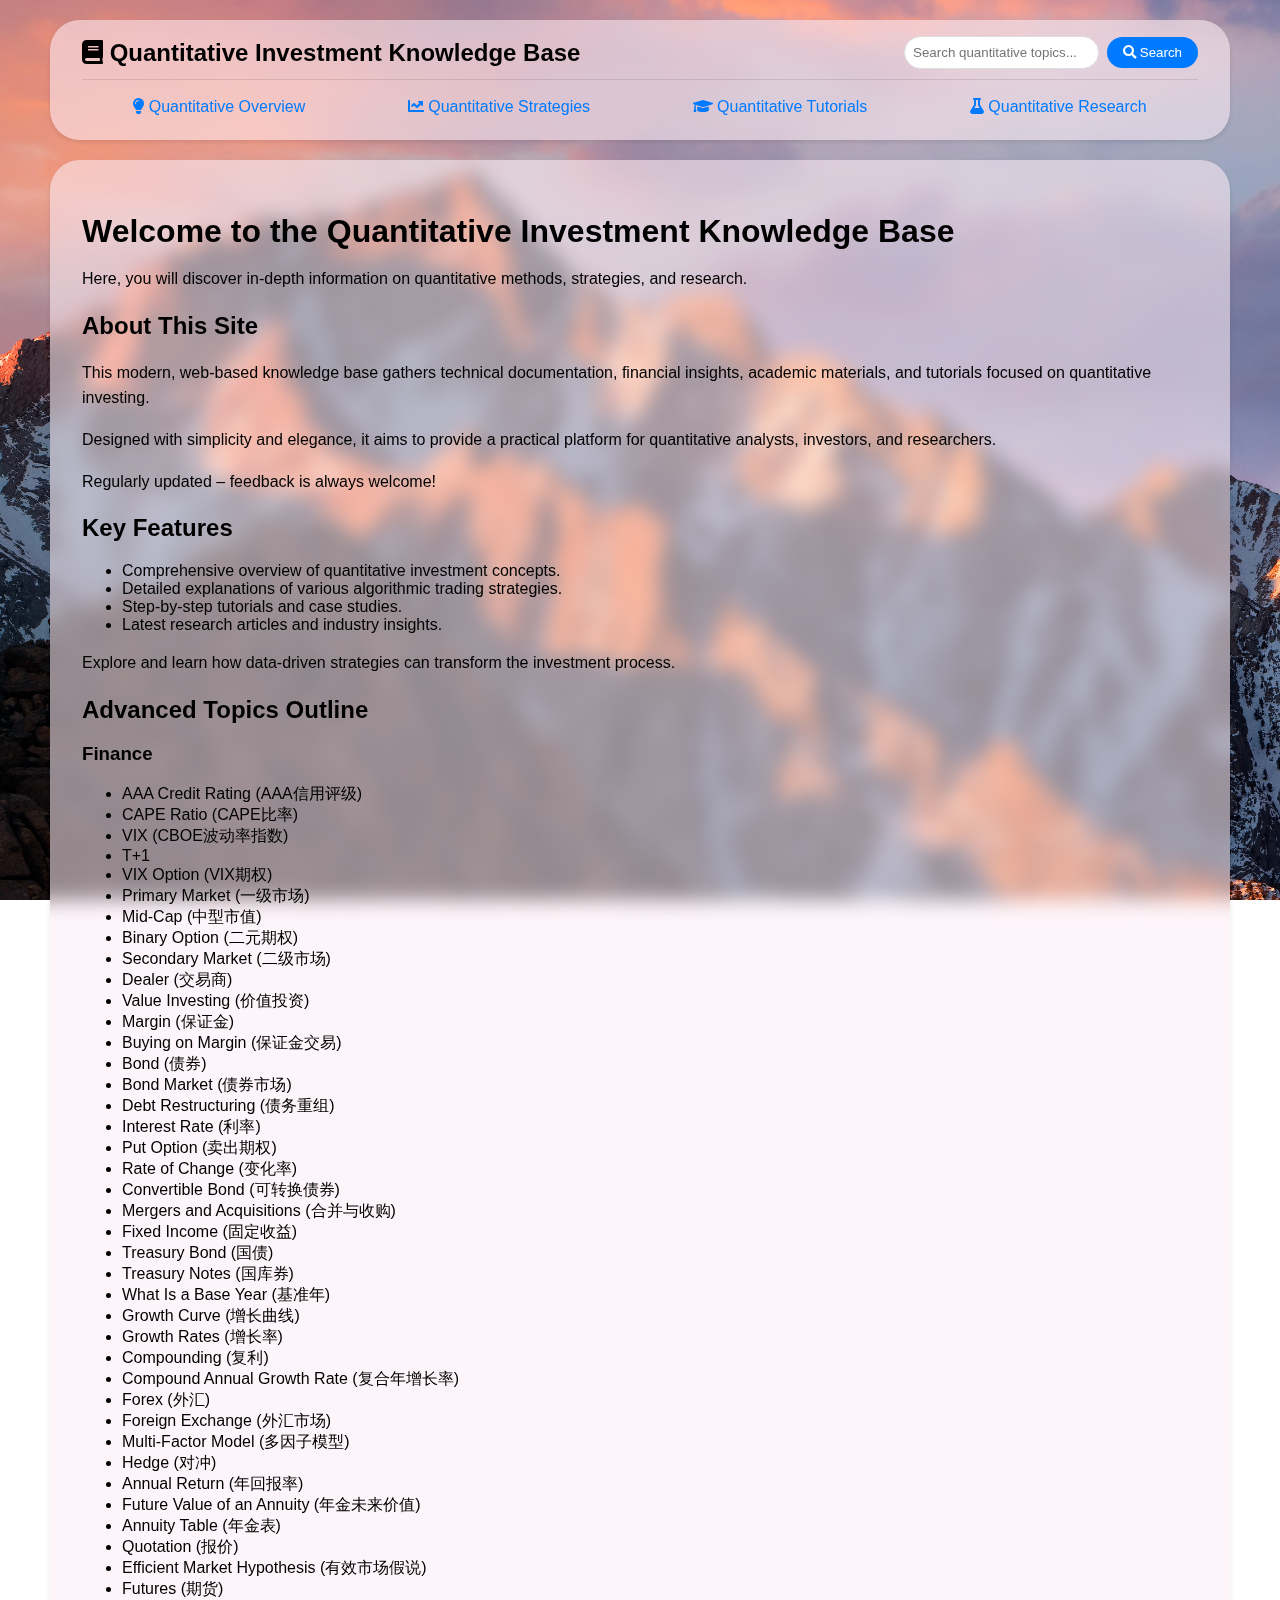
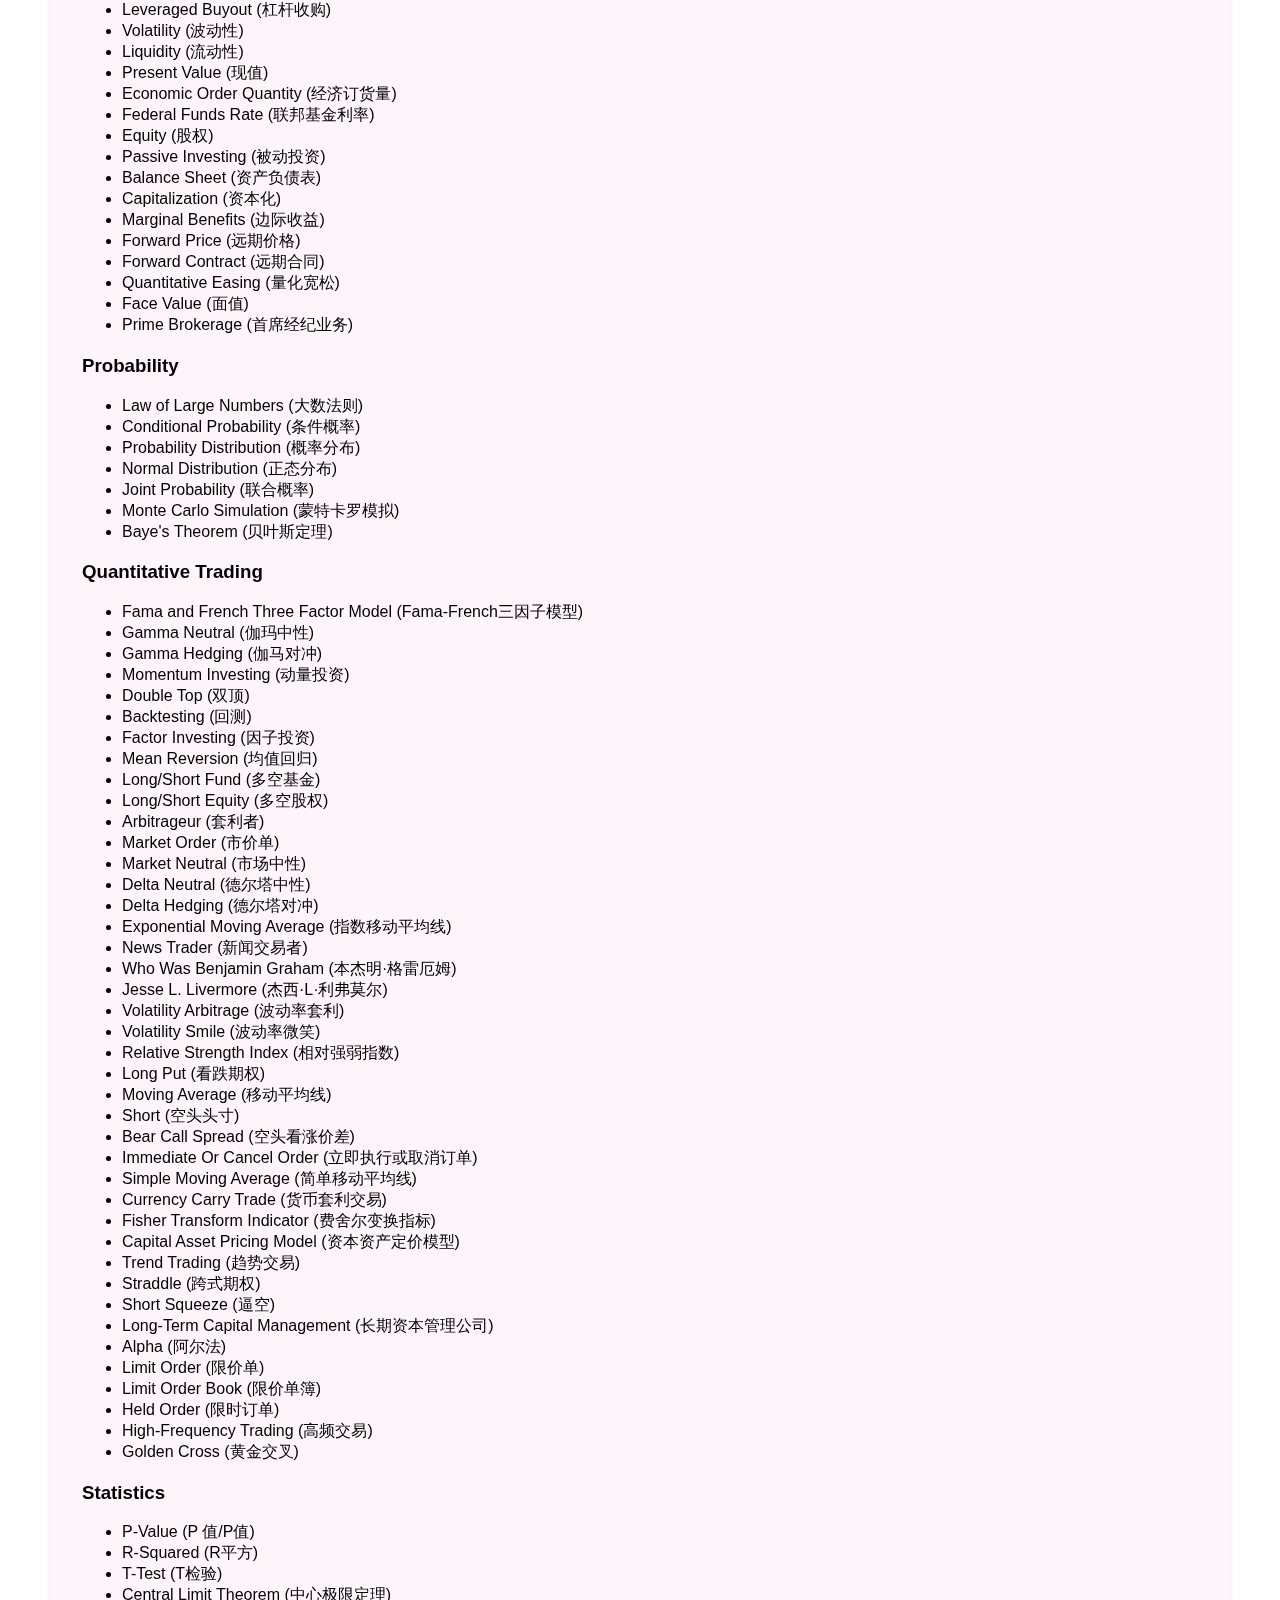
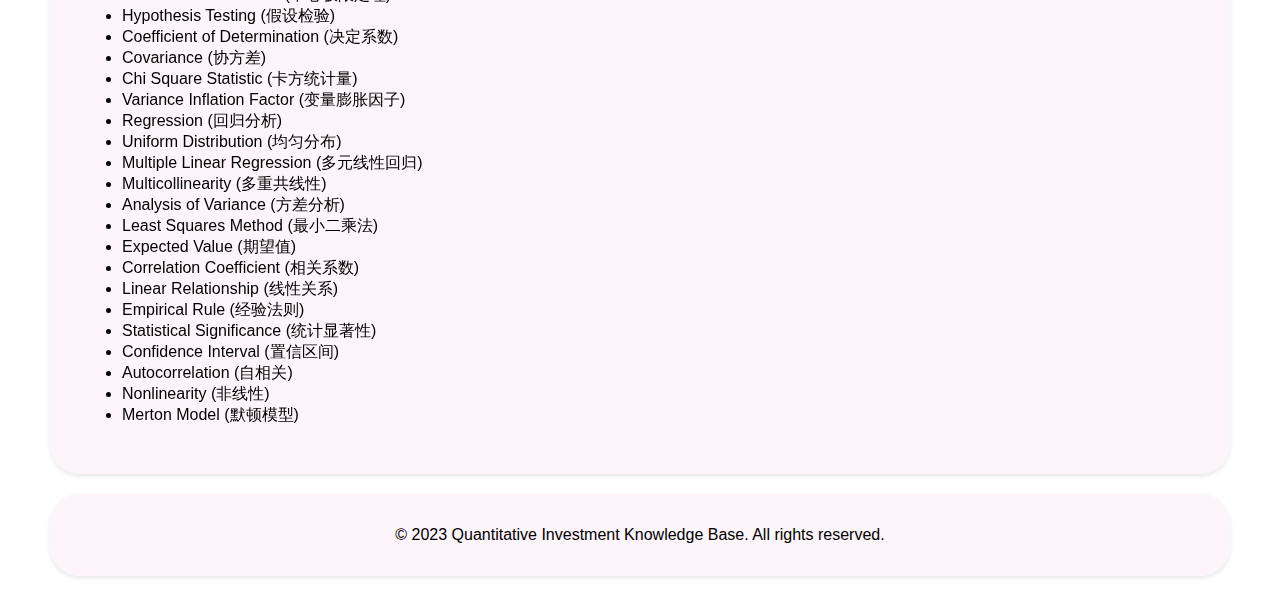
<file: index.html>
<!DOCTYPE html>
<html lang="en">

<head>
    <meta charset="UTF-8">
    <meta name="viewport" content="width=device-width, initial-scale=1.0">
    <title>Quantitative Investment Knowledge Base</title>
    <link rel="stylesheet" href="style.css">
    <link rel="stylesheet" href="https://cdnjs.cloudflare.com/ajax/libs/font-awesome/5.15.4/css/all.min.css">
</head>

<body>
    <nav class="navbar">
        <div class="nav-top">
            <div class="nav-title"><i class="fas fa-book"></i> Quantitative Investment Knowledge Base</div>
            <div class="search-box">
                <input type="text" placeholder="Search quantitative topics...">
                <button><i class="fas fa-search"></i> Search</button>
            </div>
        </div>
        <div class="nav-categories">
            <a href="quantitative.html"><i class="fas fa-lightbulb"></i> Quantitative Overview</a>
            <a href="finance.html"><i class="fas fa-chart-line"></i> Quantitative Strategies</a>
            <a href="courseware.html"><i class="fas fa-graduation-cap"></i> Quantitative Tutorials</a>
            <a href="academic.html"><i class="fas fa-flask"></i> Quantitative Research</a>
        </div>
    </nav>

    <div class="container">
        <main class="content">
            <article class="article">
                <h1>Welcome to the Quantitative Investment Knowledge Base</h1>
                <p>Here, you will discover in-depth information on quantitative methods, strategies, and research.</p>
                <section class="readme">
                    <h2>About This Site</h2>
                    <p>This modern, web-based knowledge base gathers technical documentation, financial insights,
                        academic materials, and tutorials focused on quantitative investing.</p>
                    <p>Designed with simplicity and elegance, it aims to provide a practical platform for quantitative
                        analysts, investors, and researchers.</p>
                    <p>Regularly updated – feedback is always welcome!</p>
                </section>
                <section class="more-info">
                    <h2>Key Features</h2>
                    <ul>
                        <li>Comprehensive overview of quantitative investment concepts.</li>
                        <li>Detailed explanations of various algorithmic trading strategies.</li>
                        <li>Step-by-step tutorials and case studies.</li>
                        <li>Latest research articles and industry insights.</li>
                    </ul>
                    <p>Explore and learn how data-driven strategies can transform the investment process.</p>
                </section>
                <!-- 新增大纲介绍 -->
                <section class="outline">
                    <h2>Advanced Topics Outline</h2>
                    <h3>Finance</h3>
                    <ul>
                        <li>AAA Credit Rating (AAA信用评级)</li>
                        <li>CAPE Ratio (CAPE比率)</li>
                        <li>VIX (CBOE波动率指数)</li>
                        <li>T+1</li>
                        <li>VIX Option (VIX期权)</li>
                        <li>Primary Market (一级市场)</li>
                        <li>Mid-Cap (中型市值)</li>
                        <li>Binary Option (二元期权)</li>
                        <li>Secondary Market (二级市场)</li>
                        <li>Dealer (交易商)</li>
                        <li>Value Investing (价值投资)</li>
                        <li>Margin (保证金)</li>
                        <li>Buying on Margin (保证金交易)</li>
                        <li>Bond (债券)</li>
                        <li>Bond Market (债券市场)</li>
                        <li>Debt Restructuring (债务重组)</li>
                        <li>Interest Rate (利率)</li>
                        <li>Put Option (卖出期权)</li>
                        <li>Rate of Change (变化率)</li>
                        <li>Convertible Bond (可转换债券)</li>
                        <li>Mergers and Acquisitions (合并与收购)</li>
                        <li>Fixed Income (固定收益)</li>
                        <li>Treasury Bond (国债)</li>
                        <li>Treasury Notes (国库券)</li>
                        <li>What Is a Base Year (基准年)</li>
                        <li>Growth Curve (增长曲线)</li>
                        <li>Growth Rates (增长率)</li>
                        <li>Compounding (复利)</li>
                        <li>Compound Annual Growth Rate (复合年增长率)</li>
                        <li>Forex (外汇)</li>
                        <li>Foreign Exchange (外汇市场)</li>
                        <li>Multi-Factor Model (多因子模型)</li>
                        <li>Hedge (对冲)</li>
                        <li>Annual Return (年回报率)</li>
                        <li>Future Value of an Annuity (年金未来价值)</li>
                        <li>Annuity Table (年金表)</li>
                        <li>Quotation (报价)</li>
                        <li>Efficient Market Hypothesis (有效市场假说)</li>
                        <li>Futures (期货)</li>
                        <li>Leveraged Buyout (杠杆收购)</li>
                        <li>Volatility (波动性)</li>
                        <li>Liquidity (流动性)</li>
                        <li>Present Value (现值)</li>
                        <li>Economic Order Quantity (经济订货量)</li>
                        <li>Federal Funds Rate (联邦基金利率)</li>
                        <li>Equity (股权)</li>
                        <li>Passive Investing (被动投资)</li>
                        <li>Balance Sheet (资产负债表)</li>
                        <li>Capitalization (资本化)</li>
                        <li>Marginal Benefits (边际收益)</li>
                        <li>Forward Price (远期价格)</li>
                        <li>Forward Contract (远期合同)</li>
                        <li>Quantitative Easing (量化宽松)</li>
                        <li>Face Value (面值)</li>
                        <li>Prime Brokerage (首席经纪业务)</li>
                    </ul>
                    <h3>Probability</h3>
                    <ul>
                        <li>Law of Large Numbers (大数法则)</li>
                        <li>Conditional Probability (条件概率)</li>
                        <li>Probability Distribution (概率分布)</li>
                        <li>Normal Distribution (正态分布)</li>
                        <li>Joint Probability (联合概率)</li>
                        <li>Monte Carlo Simulation (蒙特卡罗模拟)</li>
                        <li>Baye's Theorem (贝叶斯定理)</li>
                    </ul>
                    <h3>Quantitative Trading</h3>
                    <ul>
                        <li>Fama and French Three Factor Model (Fama-French三因子模型)</li>
                        <li>Gamma Neutral (伽玛中性)</li>
                        <li>Gamma Hedging (伽马对冲)</li>
                        <li>Momentum Investing (动量投资)</li>
                        <li>Double Top (双顶)</li>
                        <li>Backtesting (回测)</li>
                        <li>Factor Investing (因子投资)</li>
                        <li>Mean Reversion (均值回归)</li>
                        <li>Long/Short Fund (多空基金)</li>
                        <li>Long/Short Equity (多空股权)</li>
                        <li>Arbitrageur (套利者)</li>
                        <li>Market Order (市价单)</li>
                        <li>Market Neutral (市场中性)</li>
                        <li>Delta Neutral (德尔塔中性)</li>
                        <li>Delta Hedging (德尔塔对冲)</li>
                        <li>Exponential Moving Average (指数移动平均线)</li>
                        <li>News Trader (新闻交易者)</li>
                        <li>Who Was Benjamin Graham (本杰明·格雷厄姆)</li>
                        <li>Jesse L. Livermore (杰西·L·利弗莫尔)</li>
                        <li>Volatility Arbitrage (波动率套利)</li>
                        <li>Volatility Smile (波动率微笑)</li>
                        <li>Relative Strength Index (相对强弱指数)</li>
                        <li>Long Put (看跌期权)</li>
                        <li>Moving Average (移动平均线)</li>
                        <li>Short (空头头寸)</li>
                        <li>Bear Call Spread (空头看涨价差)</li>
                        <li>Immediate Or Cancel Order (立即执行或取消订单)</li>
                        <li>Simple Moving Average (简单移动平均线)</li>
                        <li>Currency Carry Trade (货币套利交易)</li>
                        <li>Fisher Transform Indicator (费舍尔变换指标)</li>
                        <li>Capital Asset Pricing Model (资本资产定价模型)</li>
                        <li>Trend Trading (趋势交易)</li>
                        <li>Straddle (跨式期权)</li>
                        <li>Short Squeeze (逼空)</li>
                        <li>Long-Term Capital Management (长期资本管理公司)</li>
                        <li>Alpha (阿尔法)</li>
                        <li>Limit Order (限价单)</li>
                        <li>Limit Order Book (限价单簿)</li>
                        <li>Held Order (限时订单)</li>
                        <li>High-Frequency Trading (高频交易)</li>
                        <li>Golden Cross (黄金交叉)</li>
                    </ul>
                    <h3>Statistics</h3>
                    <ul>
                        <li>P-Value (P 值/P值)</li>
                        <li>R-Squared (R平方)</li>
                        <li>T-Test (T检验)</li>
                        <li>Central Limit Theorem (中心极限定理)</li>
                        <li>Hypothesis Testing (假设检验)</li>
                        <li>Coefficient of Determination (决定系数)</li>
                        <li>Covariance (协方差)</li>
                        <li>Chi Square Statistic (卡方统计量)</li>
                        <li>Variance Inflation Factor (变量膨胀因子)</li>
                        <li>Regression (回归分析)</li>
                        <li>Uniform Distribution (均匀分布)</li>
                        <li>Multiple Linear Regression (多元线性回归)</li>
                        <li>Multicollinearity (多重共线性)</li>
                        <li>Analysis of Variance (方差分析)</li>
                        <li>Least Squares Method (最小二乘法)</li>
                        <li>Expected Value (期望值)</li>
                        <li>Correlation Coefficient (相关系数)</li>
                        <li>Linear Relationship (线性关系)</li>
                        <li>Empirical Rule (经验法则)</li>
                        <li>Statistical Significance (统计显著性)</li>
                        <li>Confidence Interval (置信区间)</li>
                        <li>Autocorrelation (自相关)</li>
                        <li>Nonlinearity (非线性)</li>
                        <li>Merton Model (默顿模型)</li>
                    </ul>
                </section>
            </article>
        </main>
    </div>

    <footer class="footer">
        <p>&copy; 2023 Quantitative Investment Knowledge Base. All rights reserved.</p>
    </footer>

    <script src="script.js"></script>
</body>

</html>
</file>
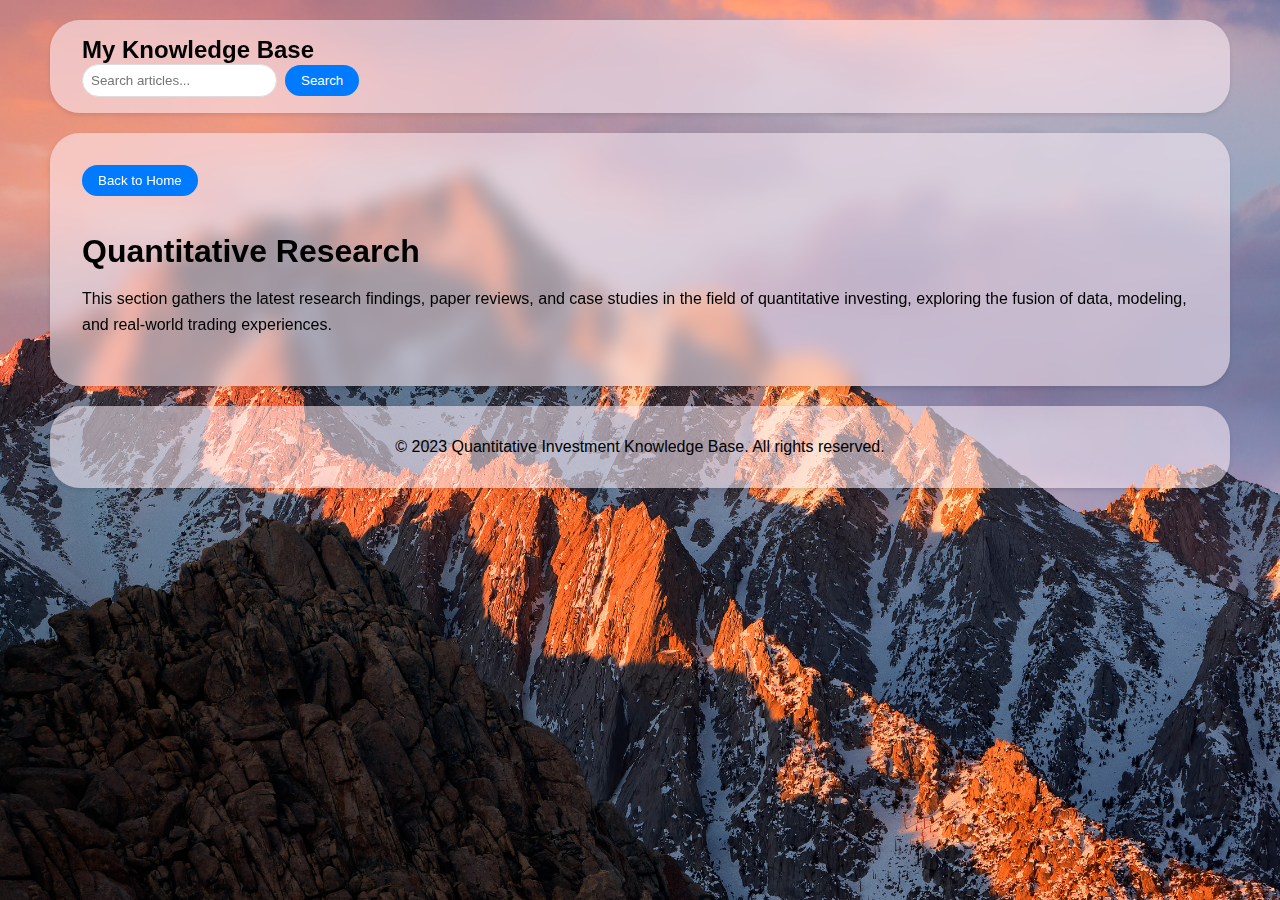
<file: academic.html>
<!DOCTYPE html>
<html lang="en">

<head>
    <meta charset="UTF-8">
    <meta name="viewport" content="width=device-width, initial-scale=1.0">
    <title>Quantitative Research - Quantitative Investment Knowledge Base</title>
    <link rel="stylesheet" href="style.css">
</head>

<body>
    <nav class="navbar">
        <div class="nav-title"><i class="fas fa-book"></i> My Knowledge Base</div>
        <div class="search-box">
            <input type="text" placeholder="Search articles...">
            <button><i class="fas fa-search"></i> Search</button>
        </div>
    </nav>

    <div class="container">
        <main class="content">
            <button class="back-button" onclick="window.location.href='index.html'"><i class="fas fa-arrow-left"></i>
                Back to Home</button>
            <article class="article">
                <h1>Quantitative Research</h1>
                <p>This section gathers the latest research findings, paper reviews, and case studies in the field of
                    quantitative investing, exploring the fusion of data, modeling, and real-world trading experiences.
                </p>
            </article>
        </main>
    </div>

    <footer class="footer">
        <p>&copy; 2023 Quantitative Investment Knowledge Base. All rights reserved.</p>
    </footer>

    <script src="script.js"></script>
</body>

</html>
</file>
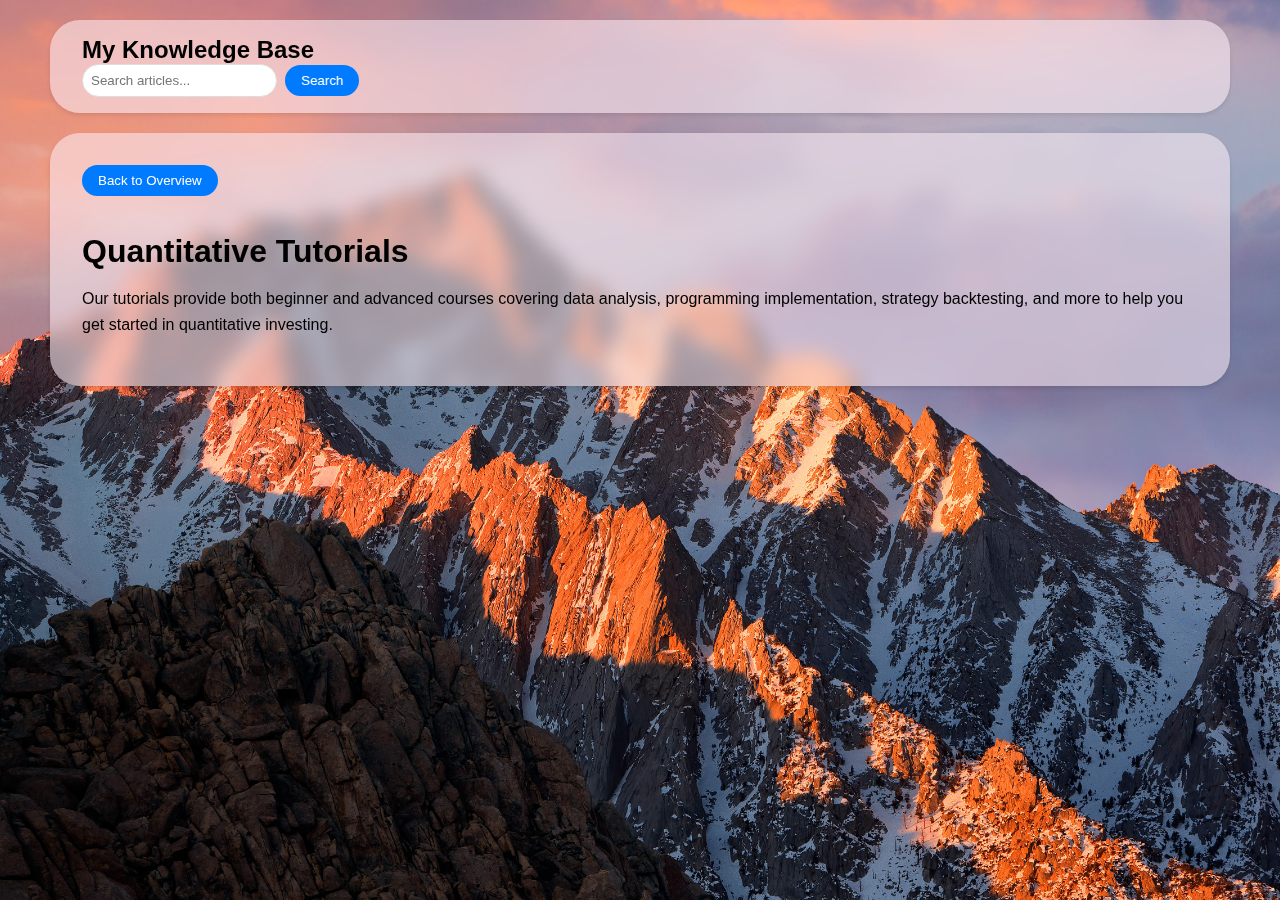
<file: courseware.html>
<!DOCTYPE html>
<html lang="en">

<head>
    <meta charset="UTF-8">
    <meta name="viewport" content="width=device-width, initial-scale=1.0">
    <title>Quantitative Tutorials - Quantitative Investment Knowledge Base</title>
    <link rel="stylesheet" href="style.css">
</head>

<body>
    <nav class="navbar">
        <div class="nav-title"><i class="fas fa-book"></i> My Knowledge Base</div>
        <div class="search-box">
            <input type="text" placeholder="Search articles...">
            <button><i class="fas fa-search"></i> Search</button>
        </div>
    </nav>

    <div class="container">
        <main class="content">
            <button class="back-button" onclick="window.location.href='index.html'"><i class="fas fa-arrow-left"></i>
                Back to Overview</button>
            <article class="article">
                <h1>Quantitative Tutorials</h1>
                <p>Our tutorials provide both beginner and advanced courses covering data analysis, programming
                    implementation, strategy backtesting, and more to help you get started in quantitative investing.
                </p>
            </article>
        </main>
    </div>

    <script src="script.js"></script>
</body>

</html>
</file>
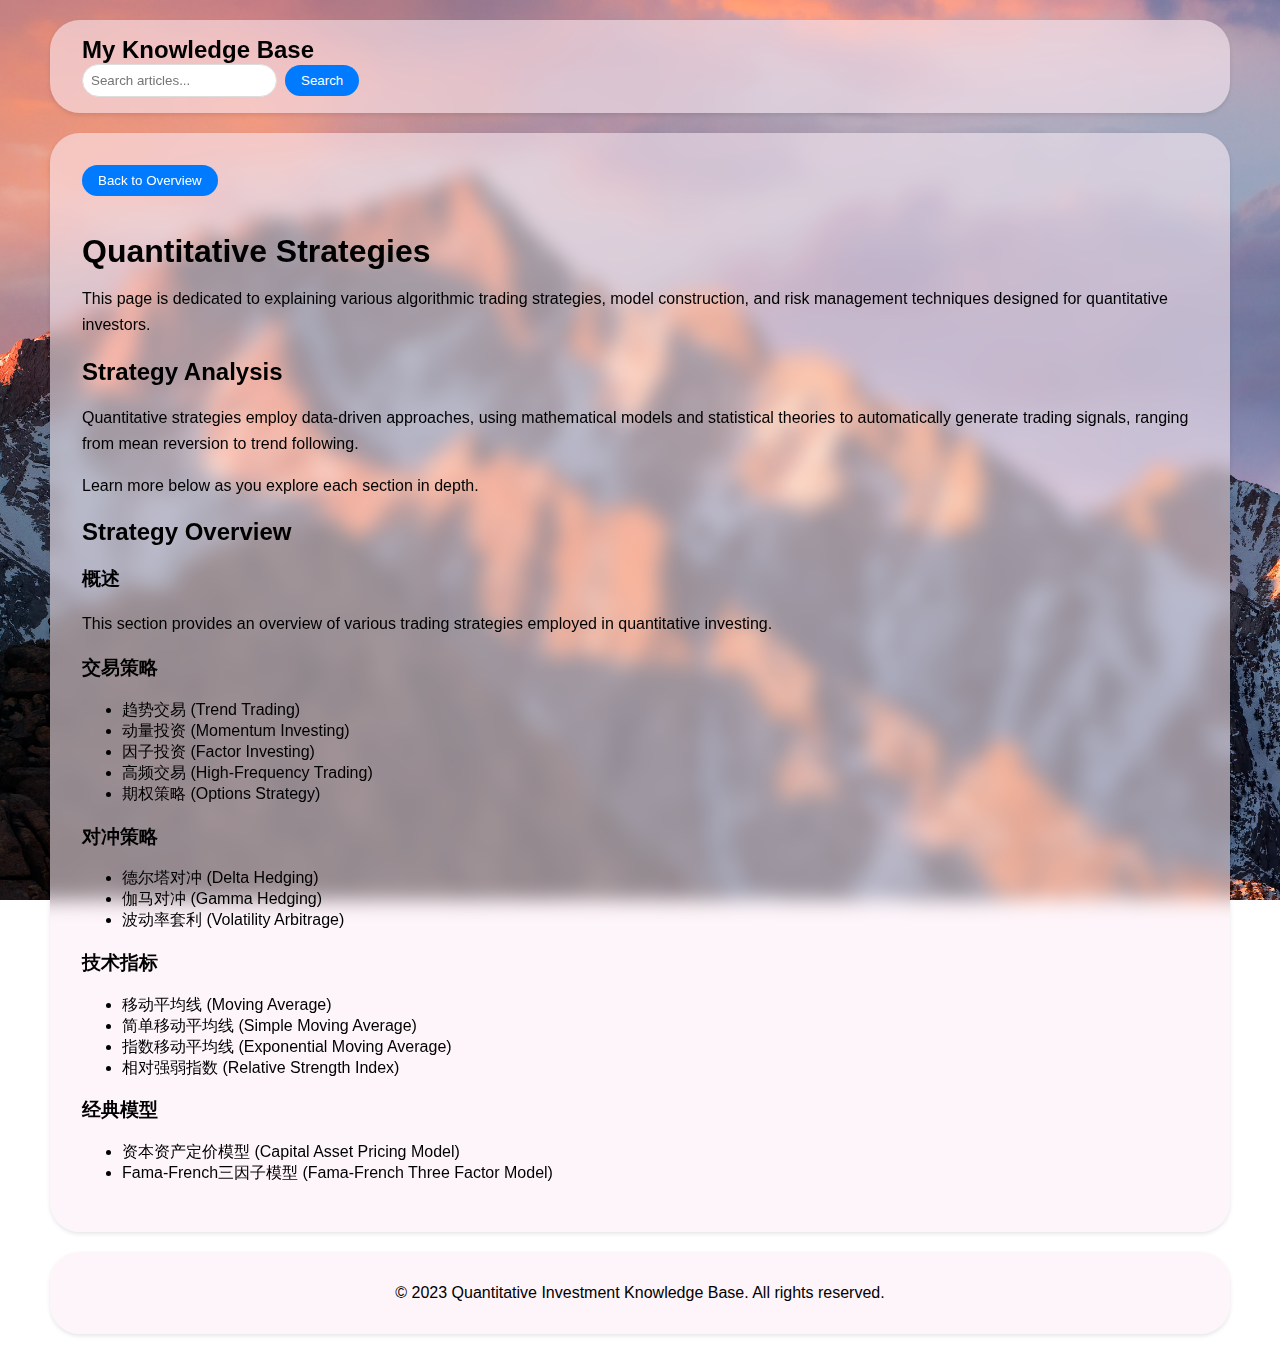
<file: finance.html>
<!DOCTYPE html>
<html lang="en">

<head>
    <meta charset="UTF-8">
    <meta name="viewport" content="width=device-width, initial-scale=1.0">
    <title>Quantitative Strategies - Quantitative Investment Knowledge Base</title>
    <link rel="stylesheet" href="style.css">
</head>

<body>
    <nav class="navbar">
        <div class="nav-title"><i class="fas fa-book"></i> My Knowledge Base</div>
        <div class="search-box">
            <input type="text" placeholder="Search articles...">
            <button><i class="fas fa-search"></i> Search</button>
        </div>
    </nav>

    <div class="container">
        <main class="content">
            <button class="back-button" onclick="window.location.href='index.html'"><i class="fas fa-arrow-left"></i>
                Back to Overview</button>
            <article class="article">
                <h1>Quantitative Strategies</h1>
                <p>This page is dedicated to explaining various algorithmic trading strategies, model construction, and
                    risk management techniques designed for quantitative investors.</p>
                <!-- 如需扩展详细内容，可在此添加更多段落 -->
                <!-- Updated Quantitative Learning section -->
                <section class="quantitative-learning">
                    <h2>Strategy Analysis</h2>
                    <p>Quantitative strategies employ data-driven approaches, using mathematical models and statistical
                        theories to automatically generate trading signals, ranging from mean reversion to trend
                        following.</p>
                    <p>Learn more below as you explore each section in depth.</p>
                </section>
                <!-- 新增策略介绍部分 -->
                <section class="strategy-section">
                    <h2>Strategy Overview</h2>
                    <h3>概述</h3>
                    <p>This section provides an overview of various trading strategies employed in quantitative
                        investing.</p>
                    <h3>交易策略</h3>
                    <ul>
                        <li>趋势交易 (Trend Trading)</li>
                        <li>动量投资 (Momentum Investing)</li>
                        <li>因子投资 (Factor Investing)</li>
                        <li>高频交易 (High-Frequency Trading)</li>
                        <li>期权策略 (Options Strategy)</li>
                    </ul>
                    <h3>对冲策略</h3>
                    <ul>
                        <li>德尔塔对冲 (Delta Hedging)</li>
                        <li>伽马对冲 (Gamma Hedging)</li>
                        <li>波动率套利 (Volatility Arbitrage)</li>
                    </ul>
                    <h3>技术指标</h3>
                    <ul>
                        <li>移动平均线 (Moving Average)</li>
                        <li>简单移动平均线 (Simple Moving Average)</li>
                        <li>指数移动平均线 (Exponential Moving Average)</li>
                        <li>相对强弱指数 (Relative Strength Index)</li>
                    </ul>
                    <h3>经典模型</h3>
                    <ul>
                        <li>资本资产定价模型 (Capital Asset Pricing Model)</li>
                        <li>Fama-French三因子模型 (Fama-French Three Factor Model)</li>
                    </ul>
                </section>
            </article>
        </main>
    </div>

    <footer class="footer">
        <p>&copy; 2023 Quantitative Investment Knowledge Base. All rights reserved.</p>
    </footer>

    <script src="script.js"></script>
</body>

</html>
</file>
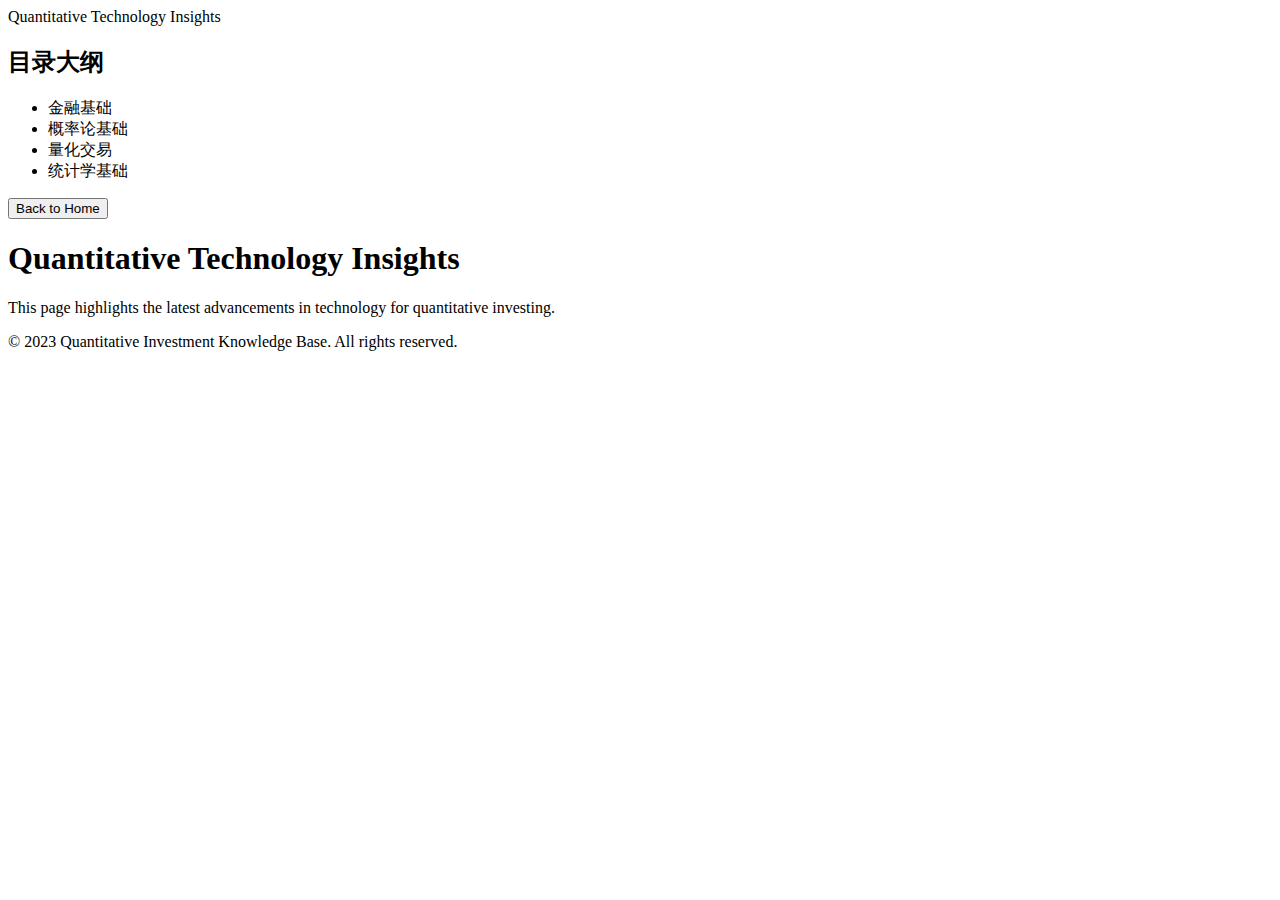
<file: insights.html>
<!DOCTYPE html>
<html lang="en">

<head>
    <meta charset="UTF-8">
    <meta name="viewport" content="width=device-width, initial-scale=1.0">
    <title>Quantitative Technology Insights - Quantitative Investment Knowledge Base</title>
    <!-- ...existing head code... -->
</head>

<body>
    <!-- ...existing navbar代码... -->
    <nav class="navbar">
        <div class="nav-title"><i class="fas fa-book"></i> Quantitative Technology Insights</div>
    </nav>
    <!-- ...existing code before container... -->
    <div class="container">
        <!-- 新增左侧目录侧边栏 -->
        <aside class="sidebar">
            <h2>目录大纲</h2>
            <ul>
                <li>金融基础</li>
                <li>概率论基础</li>
                <li>量化交易</li>
                <li>统计学基础</li>
            </ul>
        </aside>
        <main class="content">
            <button class="back-button" onclick="window.location.href='home.html'">
                <i class="fas fa-arrow-left"></i> Back to Home
            </button>
            <article class="article">
                <h1>Quantitative Technology Insights</h1>
                <p>This page highlights the latest advancements in technology for quantitative investing.</p>
            </article>
        </main>
    </div>
    <footer class="footer">
        <p>&copy; 2023 Quantitative Investment Knowledge Base. All rights reserved.</p>
    </footer>
    <script src="main.js"></script>
</body>

</html>
</file>
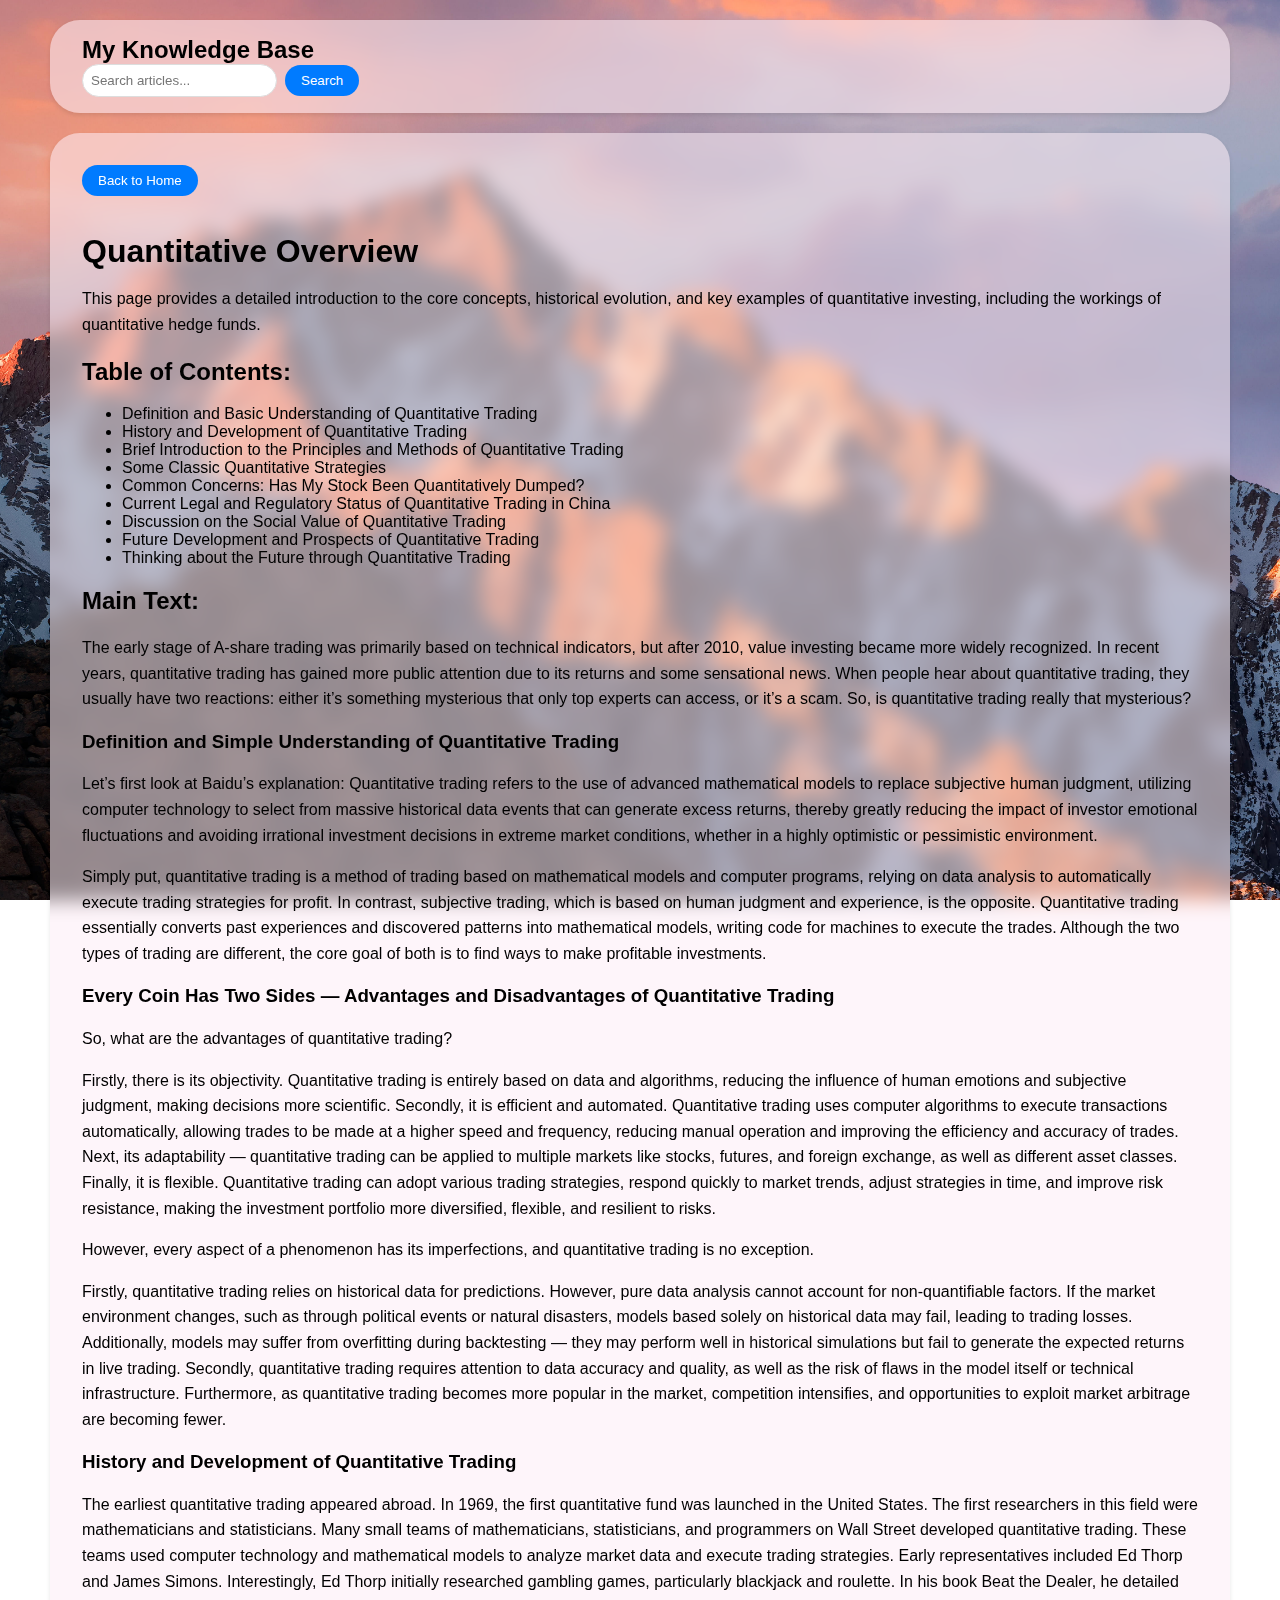
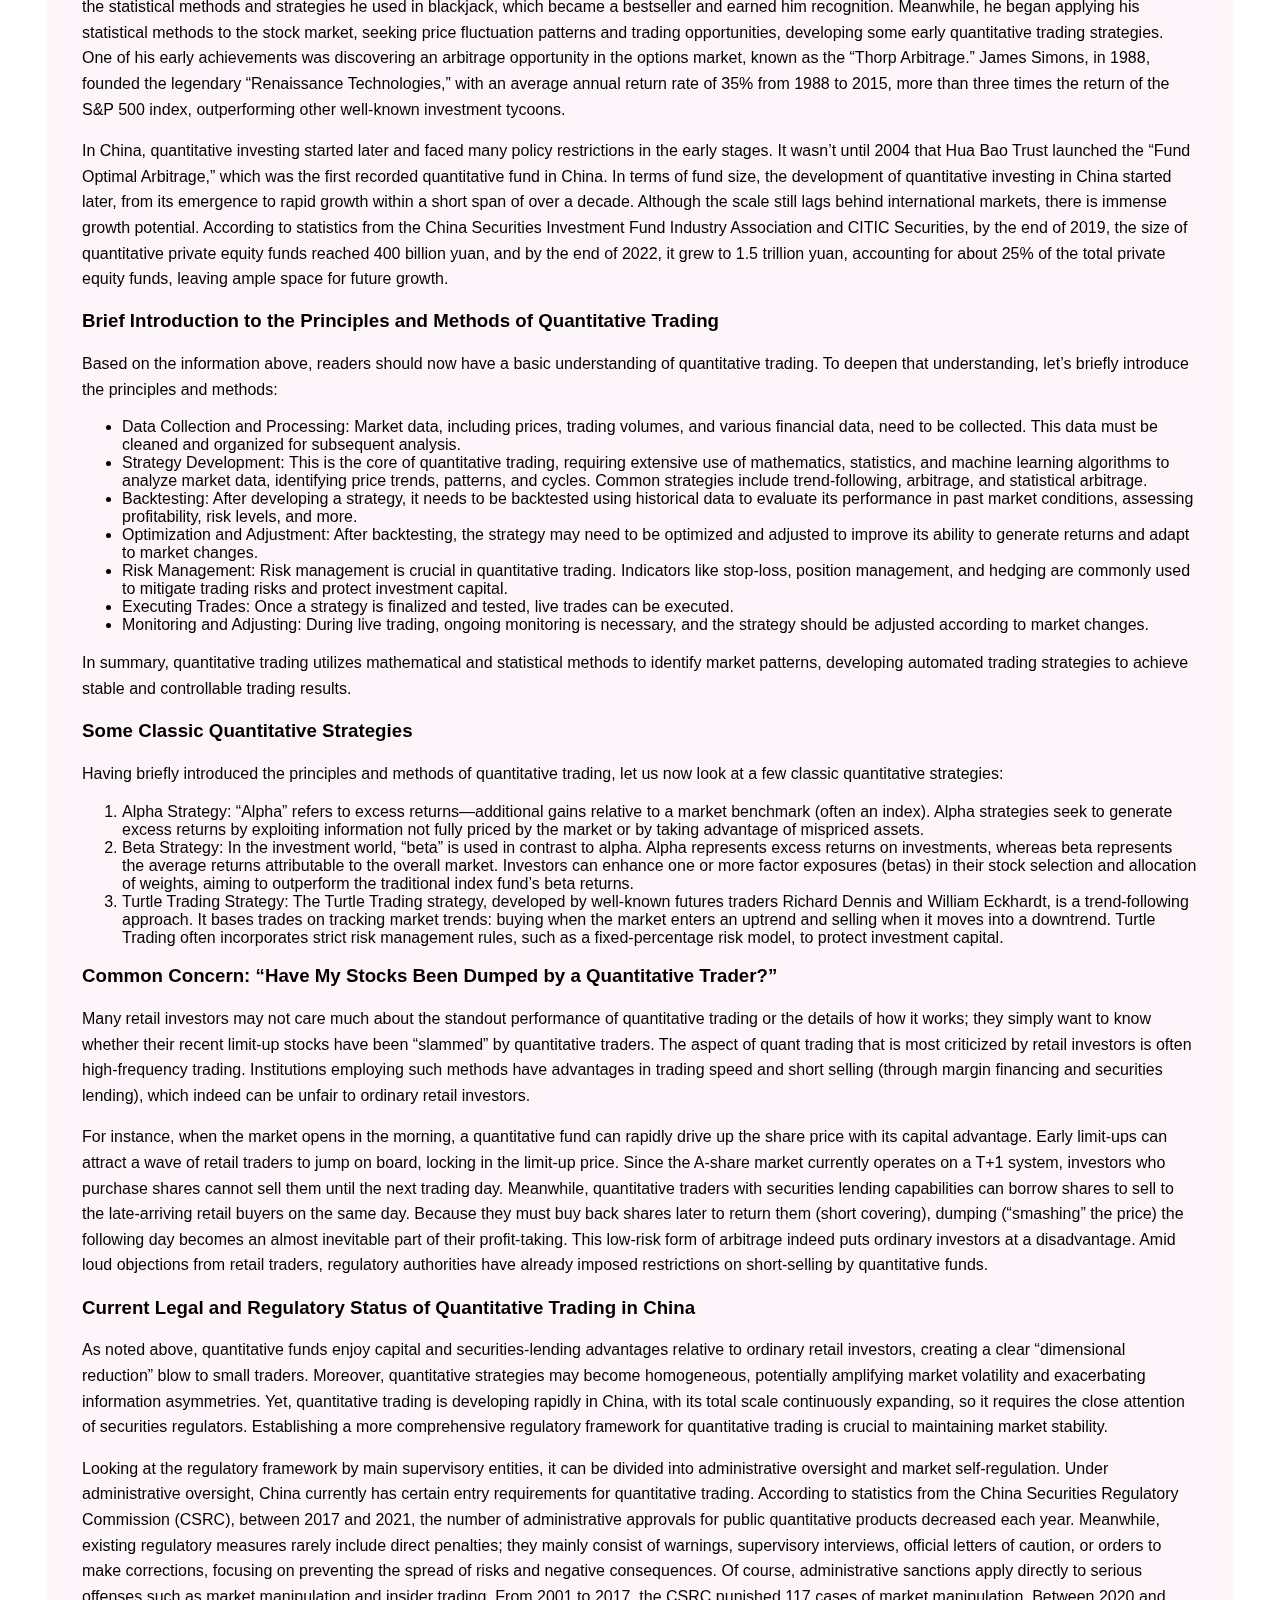
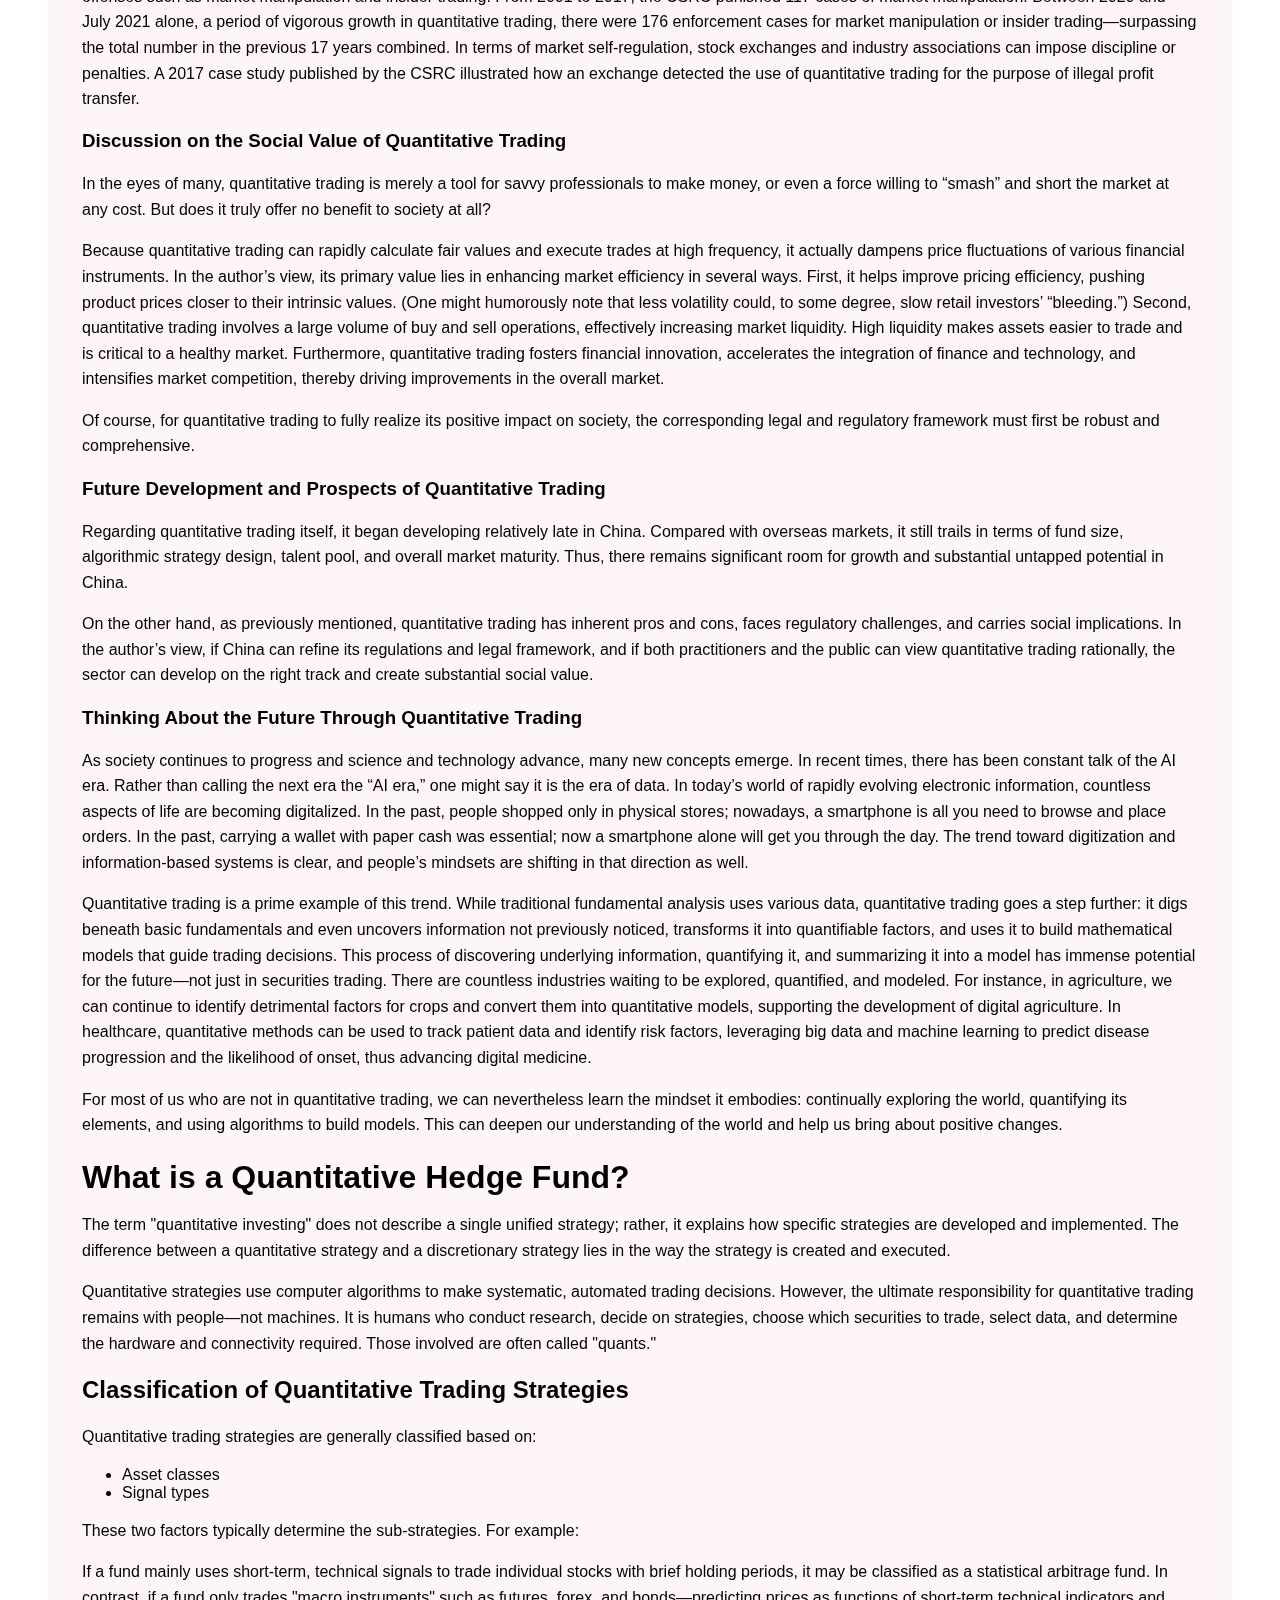
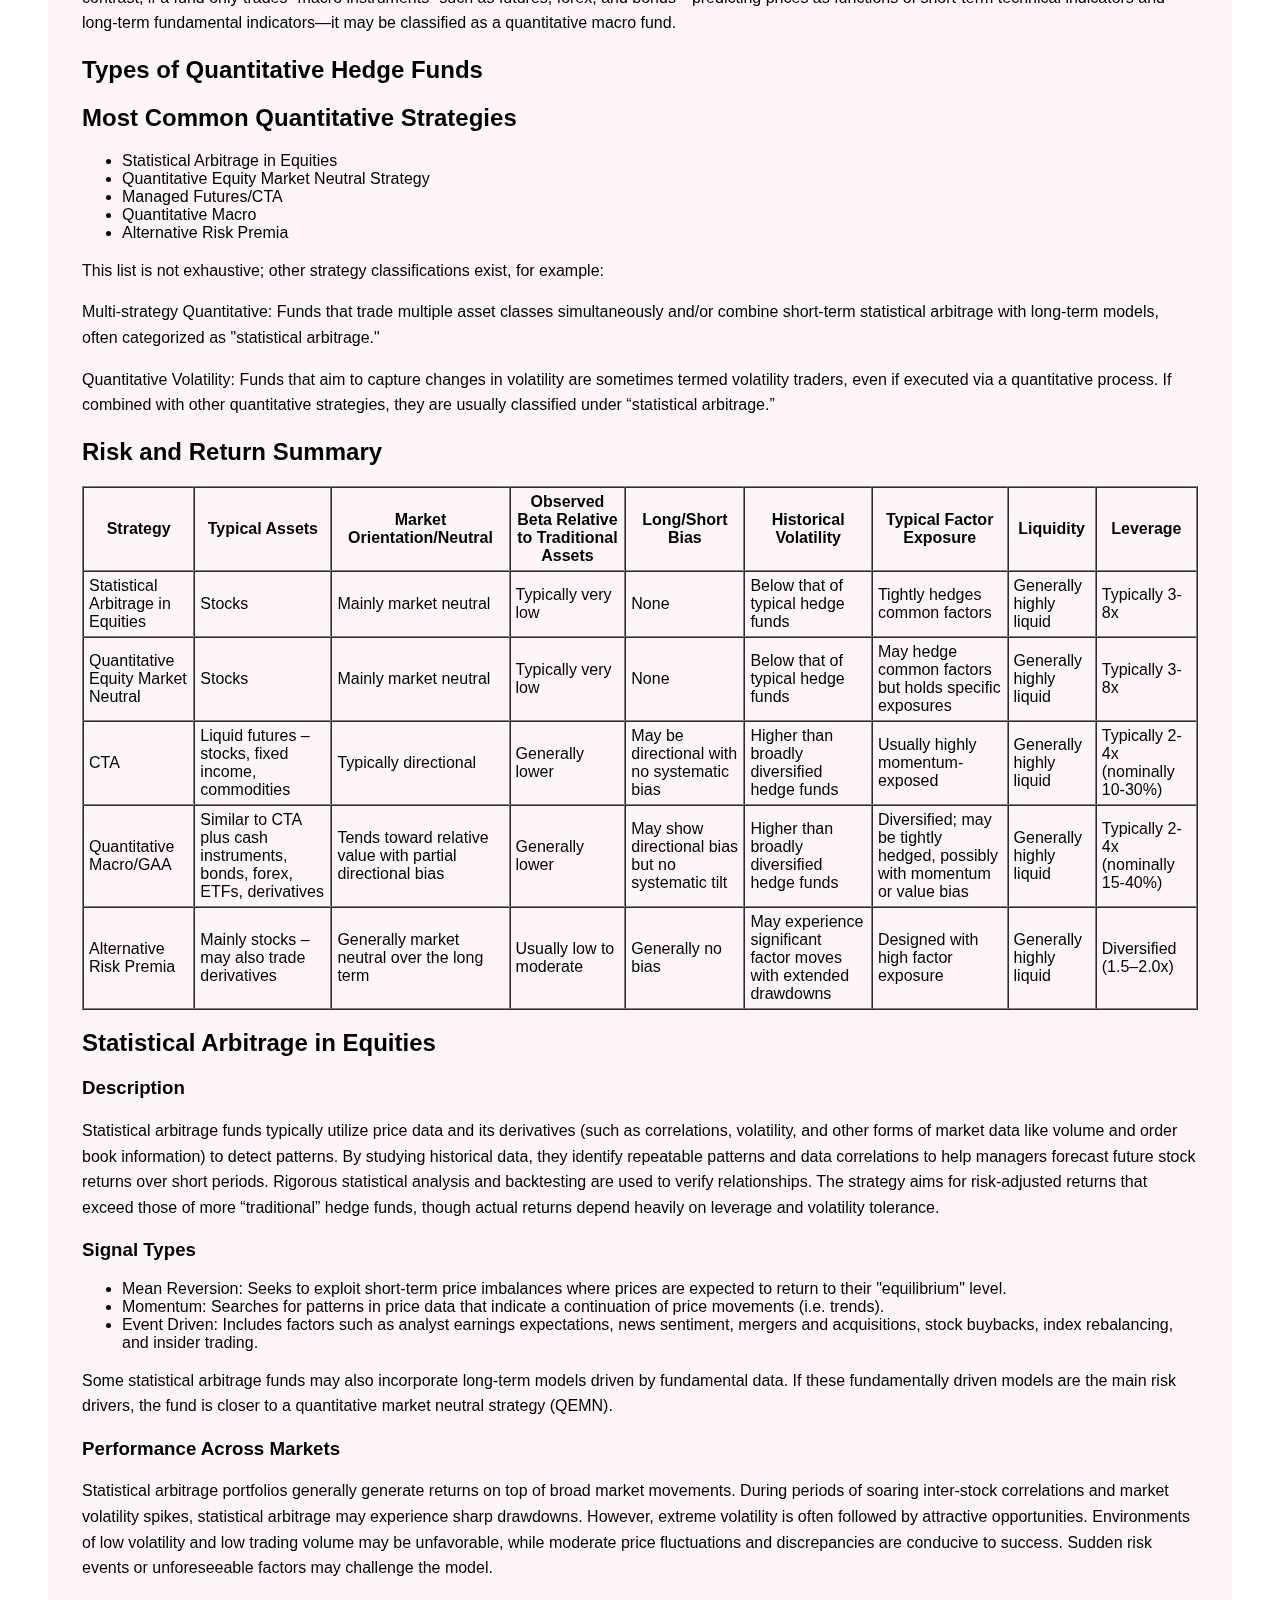
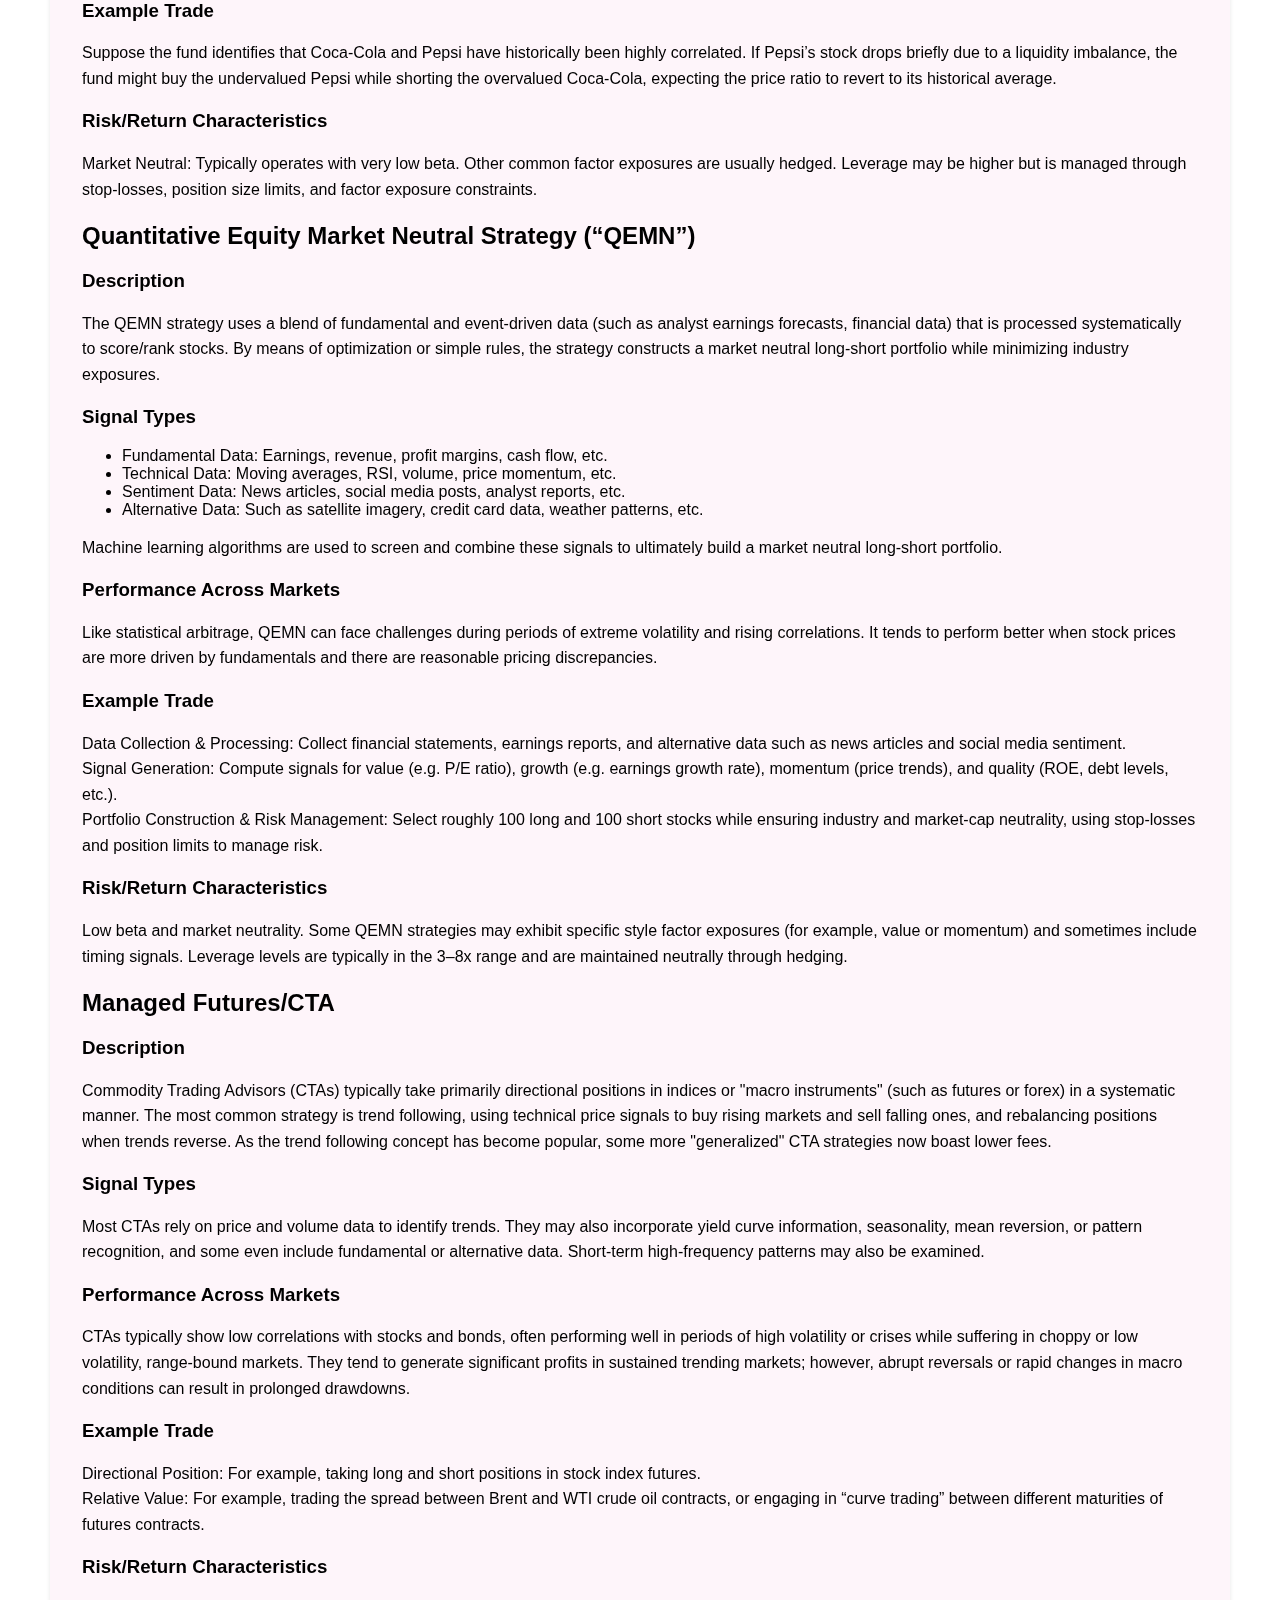
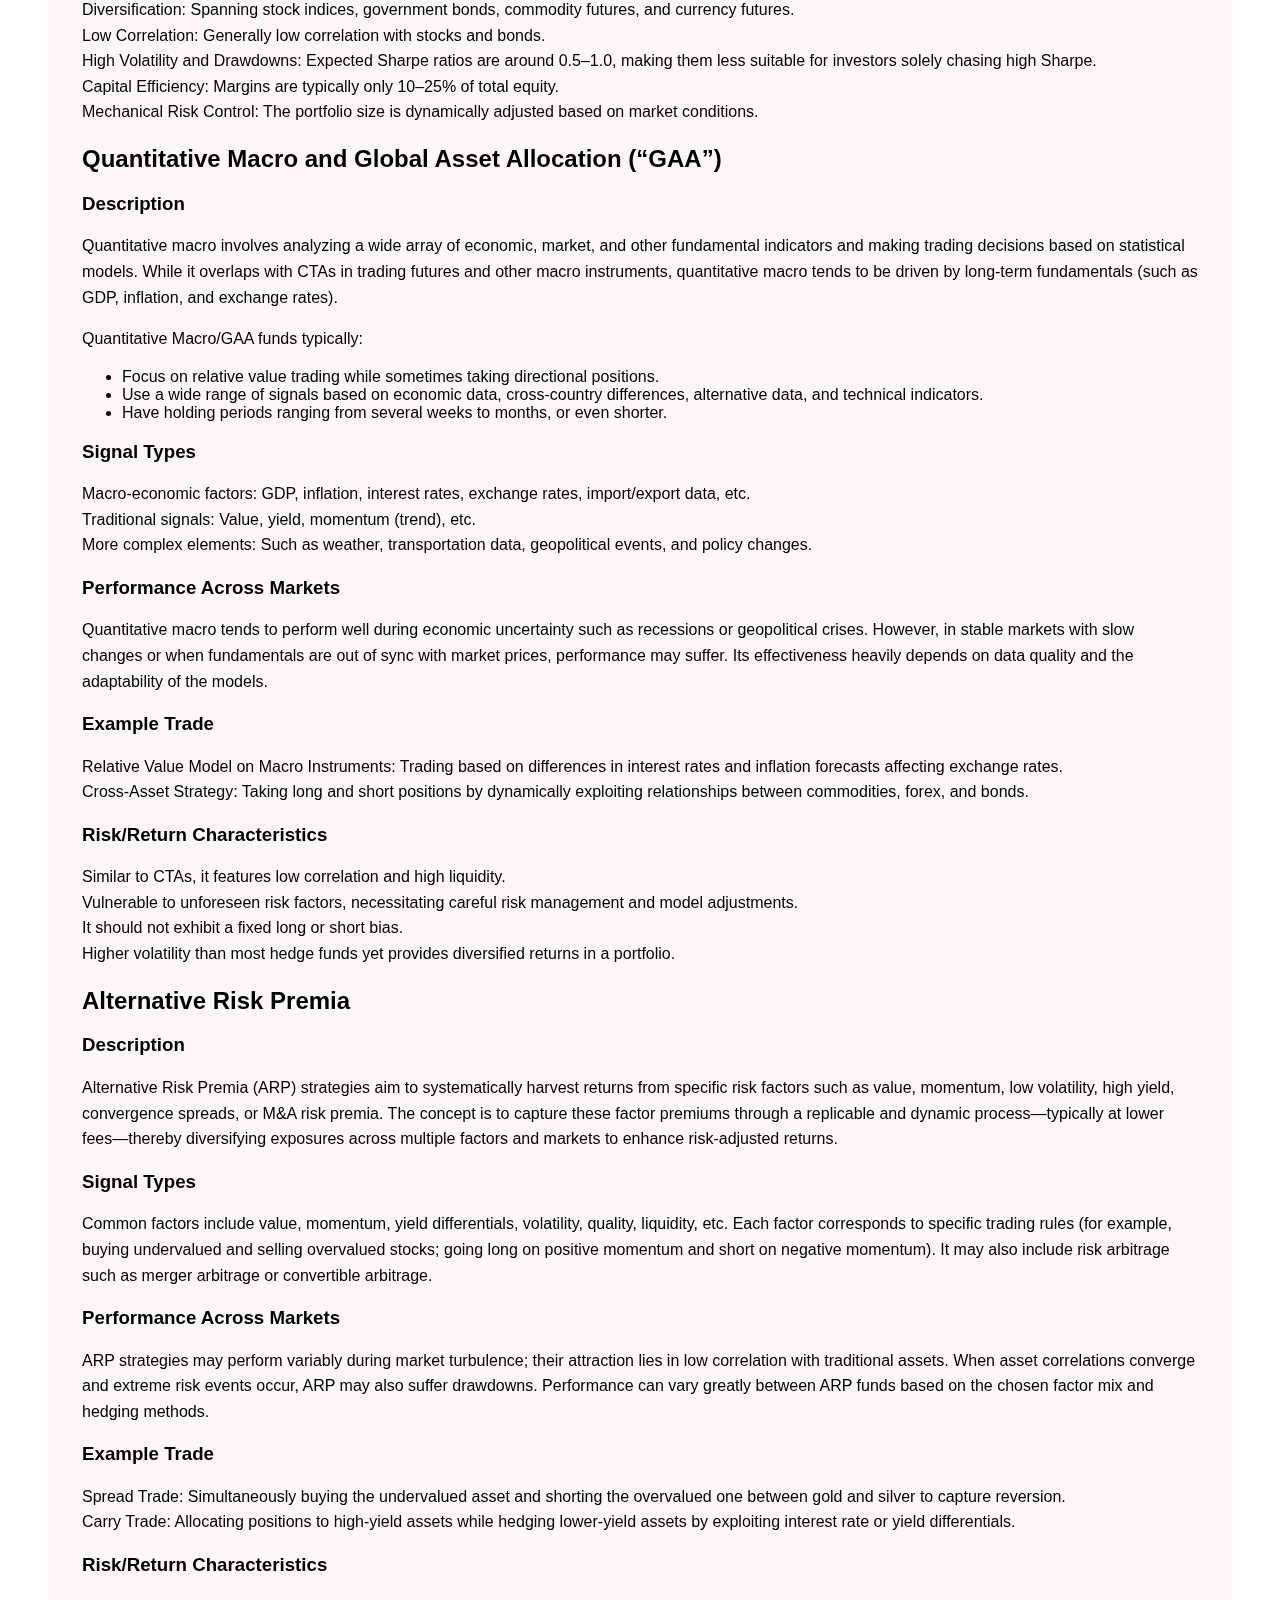
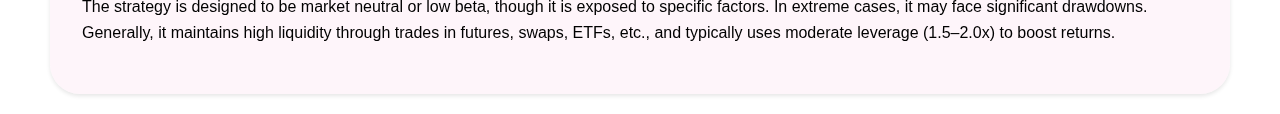
<file: quantitative.html>
<!DOCTYPE html>
<html lang="en">

<head>
    <meta charset="UTF-8">
    <meta name="viewport" content="width=device-width, initial-scale=1.0">
    <title>Quantitative Overview - Quantitative Investment Knowledge Base</title>
    <link rel="stylesheet" href="style.css">
</head>

<body>
    <!-- Navigation section remains structurally unchanged -->
    <nav class="navbar">
        <div class="nav-title"><i class="fas fa-book"></i> My Knowledge Base</div>
        <div class="search-box">
            <input type="text" placeholder="Search articles...">
            <button><i class="fas fa-search"></i> Search</button>
        </div>
    </nav>

    <div class="container">
        <main class="content">
            <button class="back-button" onclick="window.location.href='index.html'">
                <i class="fas fa-arrow-left"></i> Back to Home
            </button>


            <article class="article">
                <h1>Quantitative Overview</h1>
                <p>This page provides a detailed introduction to the core concepts, historical evolution, and key
                    examples of quantitative investing, including the workings of quantitative hedge funds.</p>

                <h2>Table of Contents:</h2>
                <ul>
                    <li>Definition and Basic Understanding of Quantitative Trading</li>
                    <li>History and Development of Quantitative Trading</li>
                    <li>Brief Introduction to the Principles and Methods of Quantitative Trading</li>
                    <li>Some Classic Quantitative Strategies</li>
                    <li>Common Concerns: Has My Stock Been Quantitatively Dumped?</li>
                    <li>Current Legal and Regulatory Status of Quantitative Trading in China</li>
                    <li>Discussion on the Social Value of Quantitative Trading</li>
                    <li>Future Development and Prospects of Quantitative Trading</li>
                    <li>Thinking about the Future through Quantitative Trading</li>
                </ul>

                <h2>Main Text:</h2>
                <p>The early stage of A-share trading was primarily based on technical indicators, but after 2010, value
                    investing became more widely recognized. In recent years, quantitative trading has gained more
                    public attention due to its returns and some sensational news. When people hear about quantitative
                    trading, they usually have two reactions: either it’s something mysterious that only top experts can
                    access, or it’s a scam. So, is quantitative trading really that mysterious?</p>

                <h3>Definition and Simple Understanding of Quantitative Trading</h3>
                <p>Let’s first look at Baidu’s explanation: Quantitative trading refers to the use of advanced
                    mathematical models to replace subjective human judgment, utilizing computer technology to select
                    from massive historical data events that can generate excess returns, thereby greatly reducing the
                    impact of investor emotional fluctuations and avoiding irrational investment decisions in extreme
                    market conditions, whether in a highly optimistic or pessimistic environment.</p>
                <p>Simply put, quantitative trading is a method of trading based on mathematical models and computer
                    programs, relying on data analysis to automatically execute trading strategies for profit. In
                    contrast, subjective trading, which is based on human judgment and experience, is the opposite.
                    Quantitative trading essentially converts past experiences and discovered patterns into mathematical
                    models, writing code for machines to execute the trades. Although the two types of trading are
                    different, the core goal of both is to find ways to make profitable investments.</p>

                <h3>Every Coin Has Two Sides — Advantages and Disadvantages of Quantitative Trading</h3>
                <p>So, what are the advantages of quantitative trading?</p>
                <p>Firstly, there is its objectivity. Quantitative trading is entirely based on data and algorithms,
                    reducing the influence of human emotions and subjective judgment, making decisions more scientific.
                    Secondly, it is efficient and automated. Quantitative trading uses computer algorithms to execute
                    transactions automatically, allowing trades to be made at a higher speed and frequency, reducing
                    manual operation and improving the efficiency and accuracy of trades. Next, its adaptability —
                    quantitative trading can be applied to multiple markets like stocks, futures, and foreign exchange,
                    as well as different asset classes. Finally, it is flexible. Quantitative trading can adopt various
                    trading strategies, respond quickly to market trends, adjust strategies in time, and improve risk
                    resistance, making the investment portfolio more diversified, flexible, and resilient to risks.</p>
                <p>However, every aspect of a phenomenon has its imperfections, and quantitative trading is no
                    exception.</p>
                <p>Firstly, quantitative trading relies on historical data for predictions. However, pure data analysis
                    cannot account for non-quantifiable factors. If the market environment changes, such as through
                    political events or natural disasters, models based solely on historical data may fail, leading to
                    trading losses. Additionally, models may suffer from overfitting during backtesting — they may
                    perform well in historical simulations but fail to generate the expected returns in live trading.
                    Secondly, quantitative trading requires attention to data accuracy and quality, as well as the risk
                    of flaws in the model itself or technical infrastructure. Furthermore, as quantitative trading
                    becomes more popular in the market, competition intensifies, and opportunities to exploit market
                    arbitrage are becoming fewer.</p>

                <h3>History and Development of Quantitative Trading</h3>
                <p>The earliest quantitative trading appeared abroad. In 1969, the first quantitative fund was launched
                    in the United States. The first researchers in this field were mathematicians and statisticians.
                    Many small teams of mathematicians, statisticians, and programmers on Wall Street developed
                    quantitative trading. These teams used computer technology and mathematical models to analyze market
                    data and execute trading strategies. Early representatives included Ed Thorp and James Simons.
                    Interestingly, Ed Thorp initially researched gambling games, particularly blackjack and roulette. In
                    his book Beat the Dealer, he detailed the statistical methods and strategies he used in blackjack,
                    which became a bestseller and earned him recognition. Meanwhile, he began applying his statistical
                    methods to the stock market, seeking price fluctuation patterns and trading opportunities,
                    developing some early quantitative trading strategies. One of his early achievements was discovering
                    an arbitrage opportunity in the options market, known as the “Thorp Arbitrage.” James Simons, in
                    1988, founded the legendary “Renaissance Technologies,” with an average annual return rate of 35%
                    from 1988 to 2015, more than three times the return of the S&P 500 index, outperforming other
                    well-known investment tycoons.</p>
                <p>In China, quantitative investing started later and faced many policy restrictions in the early
                    stages. It wasn’t until 2004 that Hua Bao Trust launched the “Fund Optimal Arbitrage,” which was the
                    first recorded quantitative fund in China. In terms of fund size, the development of quantitative
                    investing in China started later, from its emergence to rapid growth within a short span of over a
                    decade. Although the scale still lags behind international markets, there is immense growth
                    potential. According to statistics from the China Securities Investment Fund Industry Association
                    and CITIC Securities, by the end of 2019, the size of quantitative private equity funds reached 400
                    billion yuan, and by the end of 2022, it grew to 1.5 trillion yuan, accounting for about 25% of the
                    total private equity funds, leaving ample space for future growth.</p>

                <h3>Brief Introduction to the Principles and Methods of Quantitative Trading</h3>
                <p>Based on the information above, readers should now have a basic understanding of quantitative
                    trading. To deepen that understanding, let’s briefly introduce the principles and methods:</p>
                <ul>
                    <li>Data Collection and Processing: Market data, including prices, trading volumes, and various
                        financial data, need to be collected. This data must be cleaned and organized for subsequent
                        analysis.</li>
                    <li>Strategy Development: This is the core of quantitative trading, requiring extensive use of
                        mathematics, statistics, and machine learning algorithms to analyze market data, identifying
                        price trends, patterns, and cycles. Common strategies include trend-following, arbitrage, and
                        statistical arbitrage.</li>
                    <li>Backtesting: After developing a strategy, it needs to be backtested using historical data to
                        evaluate its performance in past market conditions, assessing profitability, risk levels, and
                        more.</li>
                    <li>Optimization and Adjustment: After backtesting, the strategy may need to be optimized and
                        adjusted to improve its ability to generate returns and adapt to market changes.</li>
                    <li>Risk Management: Risk management is crucial in quantitative trading. Indicators like stop-loss,
                        position management, and hedging are commonly used to mitigate trading risks and protect
                        investment capital.</li>
                    <li>Executing Trades: Once a strategy is finalized and tested, live trades can be executed.</li>
                    <li>Monitoring and Adjusting: During live trading, ongoing monitoring is necessary, and the strategy
                        should be adjusted according to market changes.</li>
                </ul>
                <p>In summary, quantitative trading utilizes mathematical and statistical methods to identify market
                    patterns, developing automated trading strategies to achieve stable and controllable trading
                    results.</p>

                <h3>Some Classic Quantitative Strategies</h3>
                <p>Having briefly introduced the principles and methods of quantitative trading, let us now look at a
                    few classic quantitative strategies:</p>
                <ol>
                    <li>Alpha Strategy: “Alpha” refers to excess returns—additional gains relative to a market benchmark
                        (often an index). Alpha strategies seek to generate excess returns by exploiting information not
                        fully priced by the market or by taking advantage of mispriced assets.</li>
                    <li>Beta Strategy: In the investment world, “beta” is used in contrast to alpha. Alpha represents
                        excess returns on investments, whereas beta represents the average returns attributable to the
                        overall market. Investors can enhance one or more factor exposures (betas) in their stock
                        selection and allocation of weights, aiming to outperform the traditional index fund’s beta
                        returns.</li>
                    <li>Turtle Trading Strategy: The Turtle Trading strategy, developed by well-known futures traders
                        Richard Dennis and William Eckhardt, is a trend-following approach. It bases trades on tracking
                        market trends: buying when the market enters an uptrend and selling when it moves into a
                        downtrend. Turtle Trading often incorporates strict risk management rules, such as a
                        fixed-percentage risk model, to protect investment capital.</li>
                </ol>

                <h3>Common Concern: “Have My Stocks Been Dumped by a Quantitative Trader?”</h3>
                <p>Many retail investors may not care much about the standout performance of quantitative trading or the
                    details of how it works; they simply want to know whether their recent limit-up stocks have been
                    “slammed” by quantitative traders. The aspect of quant trading that is most criticized by retail
                    investors is often high-frequency trading. Institutions employing such methods have advantages in
                    trading speed and short selling (through margin financing and securities lending), which indeed can
                    be unfair to ordinary retail investors.</p>
                <p>For instance, when the market opens in the morning, a quantitative fund can rapidly drive up the
                    share price with its capital advantage. Early limit-ups can attract a wave of retail traders to jump
                    on board, locking in the limit-up price. Since the A-share market currently operates on a T+1
                    system, investors who purchase shares cannot sell them until the next trading day. Meanwhile,
                    quantitative traders with securities lending capabilities can borrow shares to sell to the
                    late-arriving retail buyers on the same day. Because they must buy back shares later to return them
                    (short covering), dumping (“smashing” the price) the following day becomes an almost inevitable part
                    of their profit-taking. This low-risk form of arbitrage indeed puts ordinary investors at a
                    disadvantage. Amid loud objections from retail traders, regulatory authorities have already imposed
                    restrictions on short-selling by quantitative funds.</p>


                <h3>Current Legal and Regulatory Status of Quantitative Trading in China</h3>
                <p>As noted above, quantitative funds enjoy capital and securities-lending advantages relative to
                    ordinary retail investors, creating a clear “dimensional reduction” blow to small traders. Moreover,
                    quantitative strategies may become homogeneous, potentially amplifying market volatility and
                    exacerbating information asymmetries. Yet, quantitative trading is developing rapidly in China, with
                    its total scale continuously expanding, so it requires the close attention of securities regulators.
                    Establishing a more comprehensive regulatory framework for quantitative trading is crucial to
                    maintaining market stability.</p>
                <p>Looking at the regulatory framework by main supervisory entities, it can be divided into
                    administrative oversight and market self-regulation. Under administrative oversight, China currently
                    has certain entry requirements for quantitative trading. According to statistics from the China
                    Securities Regulatory Commission (CSRC), between 2017 and 2021, the number of administrative
                    approvals for public quantitative products decreased each year. Meanwhile, existing regulatory
                    measures rarely include direct penalties; they mainly consist of warnings, supervisory interviews,
                    official letters of caution, or orders to make corrections, focusing on preventing the spread of
                    risks and negative consequences. Of course, administrative sanctions apply directly to serious
                    offenses such as market manipulation and insider trading. From 2001 to 2017, the CSRC punished 117
                    cases of market manipulation. Between 2020 and July 2021 alone, a period of vigorous growth in
                    quantitative trading, there were 176 enforcement cases for market manipulation or insider
                    trading—surpassing the total number in the previous 17 years combined. In terms of market
                    self-regulation, stock exchanges and industry associations can impose discipline or penalties. A
                    2017 case study published by the CSRC illustrated how an exchange detected the use of quantitative
                    trading for the purpose of illegal profit transfer.</p>

                <h3>Discussion on the Social Value of Quantitative Trading</h3>
                <p>In the eyes of many, quantitative trading is merely a tool for savvy professionals to make money, or
                    even a force willing to “smash” and short the market at any cost. But does it truly offer no benefit
                    to society at all?</p>
                <p>Because quantitative trading can rapidly calculate fair values and execute trades at high frequency,
                    it actually dampens price fluctuations of various financial instruments. In the author’s view, its
                    primary value lies in enhancing market efficiency in several ways. First, it helps improve pricing
                    efficiency, pushing product prices closer to their intrinsic values. (One might humorously note that
                    less volatility could, to some degree, slow retail investors’ “bleeding.”) Second, quantitative
                    trading involves a large volume of buy and sell operations, effectively increasing market liquidity.
                    High liquidity makes assets easier to trade and is critical to a healthy market. Furthermore,
                    quantitative trading fosters financial innovation, accelerates the integration of finance and
                    technology, and intensifies market competition, thereby driving improvements in the overall market.
                </p>
                <p>Of course, for quantitative trading to fully realize its positive impact on society, the
                    corresponding legal and regulatory framework must first be robust and comprehensive.</p>

                <h3>Future Development and Prospects of Quantitative Trading</h3>
                <p>Regarding quantitative trading itself, it began developing relatively late in China. Compared with
                    overseas markets, it still trails in terms of fund size, algorithmic strategy design, talent pool,
                    and overall market maturity. Thus, there remains significant room for growth and substantial
                    untapped potential in China.</p>
                <p>On the other hand, as previously mentioned, quantitative trading has inherent pros and cons, faces
                    regulatory challenges, and carries social implications. In the author’s view, if China can refine
                    its regulations and legal framework, and if both practitioners and the public can view quantitative
                    trading rationally, the sector can develop on the right track and create substantial social value.
                </p>

                <h3>Thinking About the Future Through Quantitative Trading</h3>
                <p>As society continues to progress and science and technology advance, many new concepts emerge. In
                    recent times, there has been constant talk of the AI era. Rather than calling the next era the “AI
                    era,” one might say it is the era of data. In today’s world of rapidly evolving electronic
                    information, countless aspects of life are becoming digitalized. In the past, people shopped only in
                    physical stores; nowadays, a smartphone is all you need to browse and place orders. In the past,
                    carrying a wallet with paper cash was essential; now a smartphone alone will get you through the
                    day. The trend toward digitization and information-based systems is clear, and people’s mindsets are
                    shifting in that direction as well.</p>
                <p>Quantitative trading is a prime example of this trend. While traditional fundamental analysis uses
                    various data, quantitative trading goes a step further: it digs beneath basic fundamentals and even
                    uncovers information not previously noticed, transforms it into quantifiable factors, and uses it to
                    build mathematical models that guide trading decisions. This process of discovering underlying
                    information, quantifying it, and summarizing it into a model has immense potential for the
                    future—not just in securities trading. There are countless industries waiting to be explored,
                    quantified, and modeled. For instance, in agriculture, we can continue to identify detrimental
                    factors for crops and convert them into quantitative models, supporting the development of digital
                    agriculture. In healthcare, quantitative methods can be used to track patient data and identify risk
                    factors, leveraging big data and machine learning to predict disease progression and the likelihood
                    of onset, thus advancing digital medicine.</p>
                <p>For most of us who are not in quantitative trading, we can nevertheless learn the mindset it
                    embodies: continually exploring the world, quantifying its elements, and using algorithms to build
                    models. This can deepen our understanding of the world and help us bring about positive changes.</p>
            </article>




            <article class="article">
                <h1>What is a Quantitative Hedge Fund?</h1>
                <p>The term "quantitative investing" does not describe a single unified strategy; rather, it explains
                    how specific strategies are developed and implemented. The difference between a quantitative
                    strategy and a discretionary strategy lies in the way the strategy is created and executed.</p>
                <p>Quantitative strategies use computer algorithms to make systematic, automated trading decisions.
                    However, the ultimate responsibility for quantitative trading remains with people—not machines. It
                    is humans who conduct research, decide on strategies, choose which securities to trade, select data,
                    and determine the hardware and connectivity required. Those involved are often called "quants." </p>
                <h2>Classification of Quantitative Trading Strategies</h2>
                <p>Quantitative trading strategies are generally classified based on:</p>
                <ul>
                    <li>Asset classes</li>
                    <li>Signal types</li>
                </ul>
                <p>These two factors typically determine the sub-strategies. For example:</p>
                <p>If a fund mainly uses short-term, technical signals to trade individual stocks with brief holding
                    periods, it may be classified as a statistical arbitrage fund. In contrast, if a fund only trades
                    "macro instruments" such as futures, forex, and bonds—predicting prices as functions of short‐term
                    technical indicators and long‐term fundamental indicators—it may be classified as a quantitative
                    macro fund.</p>
                <h2>Types of Quantitative Hedge Funds</h2>
                <h2>Most Common Quantitative Strategies</h2>
                <ul>
                    <li>Statistical Arbitrage in Equities</li>
                    <li>Quantitative Equity Market Neutral Strategy</li>
                    <li>Managed Futures/CTA</li>
                    <li>Quantitative Macro</li>
                    <li>Alternative Risk Premia</li>
                </ul>
                <p>This list is not exhaustive; other strategy classifications exist, for example:</p>
                <p>Multi-strategy Quantitative: Funds that trade multiple asset classes simultaneously and/or combine
                    short-term statistical arbitrage with long-term models, often categorized as "statistical
                    arbitrage."</p>
                <p>Quantitative Volatility: Funds that aim to capture changes in volatility are sometimes termed
                    volatility traders, even if executed via a quantitative process. If combined with other quantitative
                    strategies, they are usually classified under “statistical arbitrage.”</p>
                <h2>Risk and Return Summary</h2>
                <table border="1" cellspacing="0" cellpadding="5">
                    <thead>
                        <tr>
                            <th>Strategy</th>
                            <th>Typical Assets</th>
                            <th>Market Orientation/Neutral</th>
                            <th>Observed Beta Relative to Traditional Assets</th>
                            <th>Long/Short Bias</th>
                            <th>Historical Volatility</th>
                            <th>Typical Factor Exposure</th>
                            <th>Liquidity</th>
                            <th>Leverage</th>
                        </tr>
                    </thead>
                    <tbody>
                        <tr>
                            <td>Statistical Arbitrage in Equities</td>
                            <td>Stocks</td>
                            <td>Mainly market neutral</td>
                            <td>Typically very low</td>
                            <td>None</td>
                            <td>Below that of typical hedge funds</td>
                            <td>Tightly hedges common factors</td>
                            <td>Generally highly liquid</td>
                            <td>Typically 3-8x</td>
                        </tr>
                        <tr>
                            <td>Quantitative Equity Market Neutral</td>
                            <td>Stocks</td>
                            <td>Mainly market neutral</td>
                            <td>Typically very low</td>
                            <td>None</td>
                            <td>Below that of typical hedge funds</td>
                            <td>May hedge common factors but holds specific exposures</td>
                            <td>Generally highly liquid</td>
                            <td>Typically 3-8x</td>
                        </tr>
                        <tr>
                            <td>CTA</td>
                            <td>Liquid futures – stocks, fixed income, commodities</td>
                            <td>Typically directional</td>
                            <td>Generally lower</td>
                            <td>May be directional with no systematic bias</td>
                            <td>Higher than broadly diversified hedge funds</td>
                            <td>Usually highly momentum‐exposed</td>
                            <td>Generally highly liquid</td>
                            <td>Typically 2-4x (nominally 10-30%)</td>
                        </tr>
                        <tr>
                            <td>Quantitative Macro/GAA</td>
                            <td>Similar to CTA plus cash instruments, bonds, forex, ETFs, derivatives</td>
                            <td>Tends toward relative value with partial directional bias</td>
                            <td>Generally lower</td>
                            <td>May show directional bias but no systematic tilt</td>
                            <td>Higher than broadly diversified hedge funds</td>
                            <td>Diversified; may be tightly hedged, possibly with momentum or value bias</td>
                            <td>Generally highly liquid</td>
                            <td>Typically 2-4x (nominally 15-40%)</td>
                        </tr>
                        <tr>
                            <td>Alternative Risk Premia</td>
                            <td>Mainly stocks – may also trade derivatives</td>
                            <td>Generally market neutral over the long term</td>
                            <td>Usually low to moderate</td>
                            <td>Generally no bias</td>
                            <td>May experience significant factor moves with extended drawdowns</td>
                            <td>Designed with high factor exposure</td>
                            <td>Generally highly liquid</td>
                            <td>Diversified (1.5–2.0x)</td>
                        </tr>
                    </tbody>
                </table>
                <h2>Statistical Arbitrage in Equities</h2>
                <h3>Description</h3>
                <p>Statistical arbitrage funds typically utilize price data and its derivatives (such as correlations,
                    volatility, and other forms of market data like volume and order book information) to detect
                    patterns. By studying historical data, they identify repeatable patterns and data correlations to
                    help managers forecast future stock returns over short periods. Rigorous statistical analysis and
                    backtesting are used to verify relationships. The strategy aims for risk-adjusted returns that
                    exceed those of more “traditional” hedge funds, though actual returns depend heavily on leverage and
                    volatility tolerance.</p>
                <h3>Signal Types</h3>
                <ul>
                    <li>Mean Reversion: Seeks to exploit short-term price imbalances where prices are expected to return
                        to their "equilibrium" level.</li>
                    <li>Momentum: Searches for patterns in price data that indicate a continuation of price movements
                        (i.e. trends).</li>
                    <li>Event Driven: Includes factors such as analyst earnings expectations, news sentiment, mergers
                        and acquisitions, stock buybacks, index rebalancing, and insider trading.</li>
                </ul>
                <p>Some statistical arbitrage funds may also incorporate long-term models driven by fundamental data. If
                    these fundamentally driven models are the main risk drivers, the fund is closer to a quantitative
                    market neutral strategy (QEMN).</p>
                <h3>Performance Across Markets</h3>
                <p>Statistical arbitrage portfolios generally generate returns on top of broad market movements. During
                    periods of soaring inter-stock correlations and market volatility spikes, statistical arbitrage may
                    experience sharp drawdowns. However, extreme volatility is often followed by attractive
                    opportunities. Environments of low volatility and low trading volume may be unfavorable, while
                    moderate price fluctuations and discrepancies are conducive to success. Sudden risk events or
                    unforeseeable factors may challenge the model.</p>
                <h3>Example Trade</h3>
                <p>Suppose the fund identifies that Coca-Cola and Pepsi have historically been highly correlated. If
                    Pepsi’s stock drops briefly due to a liquidity imbalance, the fund might buy the undervalued Pepsi
                    while shorting the overvalued Coca-Cola, expecting the price ratio to revert to its historical
                    average.</p>
                <h3>Risk/Return Characteristics</h3>
                <p>Market Neutral: Typically operates with very low beta. Other common factor exposures are usually
                    hedged. Leverage may be higher but is managed through stop-losses, position size limits, and factor
                    exposure constraints.</p>
                <h2>Quantitative Equity Market Neutral Strategy (“QEMN”)</h2>
                <h3>Description</h3>
                <p>The QEMN strategy uses a blend of fundamental and event-driven data (such as analyst earnings
                    forecasts, financial data) that is processed systematically to score/rank stocks. By means of
                    optimization or simple rules, the strategy constructs a market neutral long-short portfolio while
                    minimizing industry exposures.</p>
                <h3>Signal Types</h3>
                <ul>
                    <li>Fundamental Data: Earnings, revenue, profit margins, cash flow, etc.</li>
                    <li>Technical Data: Moving averages, RSI, volume, price momentum, etc.</li>
                    <li>Sentiment Data: News articles, social media posts, analyst reports, etc.</li>
                    <li>Alternative Data: Such as satellite imagery, credit card data, weather patterns, etc.</li>
                </ul>
                <p>Machine learning algorithms are used to screen and combine these signals to ultimately build a market
                    neutral long-short portfolio.</p>
                <h3>Performance Across Markets</h3>
                <p>Like statistical arbitrage, QEMN can face challenges during periods of extreme volatility and rising
                    correlations. It tends to perform better when stock prices are more driven by fundamentals and there
                    are reasonable pricing discrepancies.</p>
                <h3>Example Trade</h3>
                <p>
                    Data Collection & Processing: Collect financial statements, earnings reports, and alternative data
                    such as news articles and social media sentiment.<br>
                    Signal Generation: Compute signals for value (e.g. P/E ratio), growth (e.g. earnings growth rate),
                    momentum (price trends), and quality (ROE, debt levels, etc.).<br>
                    Portfolio Construction & Risk Management: Select roughly 100 long and 100 short stocks while
                    ensuring industry and market-cap neutrality, using stop-losses and position limits to manage risk.
                </p>
                <h3>Risk/Return Characteristics</h3>
                <p>Low beta and market neutrality. Some QEMN strategies may exhibit specific style factor exposures (for
                    example, value or momentum) and sometimes include timing signals. Leverage levels are typically in
                    the 3–8x range and are maintained neutrally through hedging.</p>
                <h2>Managed Futures/CTA</h2>
                <h3>Description</h3>
                <p>Commodity Trading Advisors (CTAs) typically take primarily directional positions in indices or "macro
                    instruments" (such as futures or forex) in a systematic manner. The most common strategy is trend
                    following, using technical price signals to buy rising markets and sell falling ones, and
                    rebalancing positions when trends reverse. As the trend following concept has become popular, some
                    more "generalized" CTA strategies now boast lower fees.</p>
                <h3>Signal Types</h3>
                <p>Most CTAs rely on price and volume data to identify trends. They may also incorporate yield curve
                    information, seasonality, mean reversion, or pattern recognition, and some even include fundamental
                    or alternative data. Short-term high-frequency patterns may also be examined.</p>
                <h3>Performance Across Markets</h3>
                <p>CTAs typically show low correlations with stocks and bonds, often performing well in periods of high
                    volatility or crises while suffering in choppy or low volatility, range-bound markets. They tend to
                    generate significant profits in sustained trending markets; however, abrupt reversals or rapid
                    changes in macro conditions can result in prolonged drawdowns.</p>
                <h3>Example Trade</h3>
                <p>
                    Directional Position: For example, taking long and short positions in stock index futures.<br>
                    Relative Value: For example, trading the spread between Brent and WTI crude oil contracts, or
                    engaging in “curve trading” between different maturities of futures contracts.
                </p>
                <h3>Risk/Return Characteristics</h3>
                <p>
                    Diversification: Spanning stock indices, government bonds, commodity futures, and currency
                    futures.<br>
                    Low Correlation: Generally low correlation with stocks and bonds.<br>
                    High Volatility and Drawdowns: Expected Sharpe ratios are around 0.5–1.0, making them less suitable
                    for investors solely chasing high Sharpe.<br>
                    Capital Efficiency: Margins are typically only 10–25% of total equity.<br>
                    Mechanical Risk Control: The portfolio size is dynamically adjusted based on market conditions.
                </p>
                <h2>Quantitative Macro and Global Asset Allocation (“GAA”)</h2>
                <h3>Description</h3>
                <p>Quantitative macro involves analyzing a wide array of economic, market, and other fundamental
                    indicators and making trading decisions based on statistical models. While it overlaps with CTAs in
                    trading futures and other macro instruments, quantitative macro tends to be driven by long-term
                    fundamentals (such as GDP, inflation, and exchange rates).</p>
                <p>Quantitative Macro/GAA funds typically:</p>
                <ul>
                    <li>Focus on relative value trading while sometimes taking directional positions.</li>
                    <li>Use a wide range of signals based on economic data, cross-country differences, alternative data,
                        and technical indicators.</li>
                    <li>Have holding periods ranging from several weeks to months, or even shorter.</li>
                </ul>
                <h3>Signal Types</h3>
                <p>
                    Macro-economic factors: GDP, inflation, interest rates, exchange rates, import/export data, etc.<br>
                    Traditional signals: Value, yield, momentum (trend), etc.<br>
                    More complex elements: Such as weather, transportation data, geopolitical events, and policy
                    changes.
                </p>
                <h3>Performance Across Markets</h3>
                <p>Quantitative macro tends to perform well during economic uncertainty such as recessions or
                    geopolitical crises. However, in stable markets with slow changes or when fundamentals are out of
                    sync with market prices, performance may suffer. Its effectiveness heavily depends on data quality
                    and the adaptability of the models.</p>
                <h3>Example Trade</h3>
                <p>
                    Relative Value Model on Macro Instruments: Trading based on differences in interest rates and
                    inflation forecasts affecting exchange rates.<br>
                    Cross-Asset Strategy: Taking long and short positions by dynamically exploiting relationships
                    between commodities, forex, and bonds.
                </p>
                <h3>Risk/Return Characteristics</h3>
                <p>
                    Similar to CTAs, it features low correlation and high liquidity.<br>
                    Vulnerable to unforeseen risk factors, necessitating careful risk management and model
                    adjustments.<br>
                    It should not exhibit a fixed long or short bias.<br>
                    Higher volatility than most hedge funds yet provides diversified returns in a portfolio.
                </p>
                <h2>Alternative Risk Premia</h2>
                <h3>Description</h3>
                <p>Alternative Risk Premia (ARP) strategies aim to systematically harvest returns from specific risk
                    factors such as value, momentum, low volatility, high yield, convergence spreads, or M&A risk
                    premia. The concept is to capture these factor premiums through a replicable and dynamic
                    process—typically at lower fees—thereby diversifying exposures across multiple factors and markets
                    to enhance risk-adjusted returns.</p>
                <h3>Signal Types</h3>
                <p>Common factors include value, momentum, yield differentials, volatility, quality, liquidity, etc.
                    Each factor corresponds to specific trading rules (for example, buying undervalued and selling
                    overvalued stocks; going long on positive momentum and short on negative momentum). It may also
                    include risk arbitrage such as merger arbitrage or convertible arbitrage.</p>
                <h3>Performance Across Markets</h3>
                <p>ARP strategies may perform variably during market turbulence; their attraction lies in low
                    correlation with traditional assets. When asset correlations converge and extreme risk events occur,
                    ARP may also suffer drawdowns. Performance can vary greatly between ARP funds based on the chosen
                    factor mix and hedging methods.</p>
                <h3>Example Trade</h3>
                <p>
                    Spread Trade: Simultaneously buying the undervalued asset and shorting the overvalued one between
                    gold and silver to capture reversion.<br>
                    Carry Trade: Allocating positions to high-yield assets while hedging lower-yield assets by
                    exploiting interest rate or yield differentials.
                </p>
                <h3>Risk/Return Characteristics</h3>
                <p>The strategy is designed to be market neutral or low beta, though it is exposed to specific factors.
                    In extreme cases, it may face significant drawdowns. Generally, it maintains high liquidity through
                    trades in futures, swaps, ETFs, etc., and typically uses moderate leverage (1.5–2.0x) to boost
                    returns.</p>
            </article>
        </main>
    </div>

    <script src="script.js"></script>
</body>

</html>
</file>
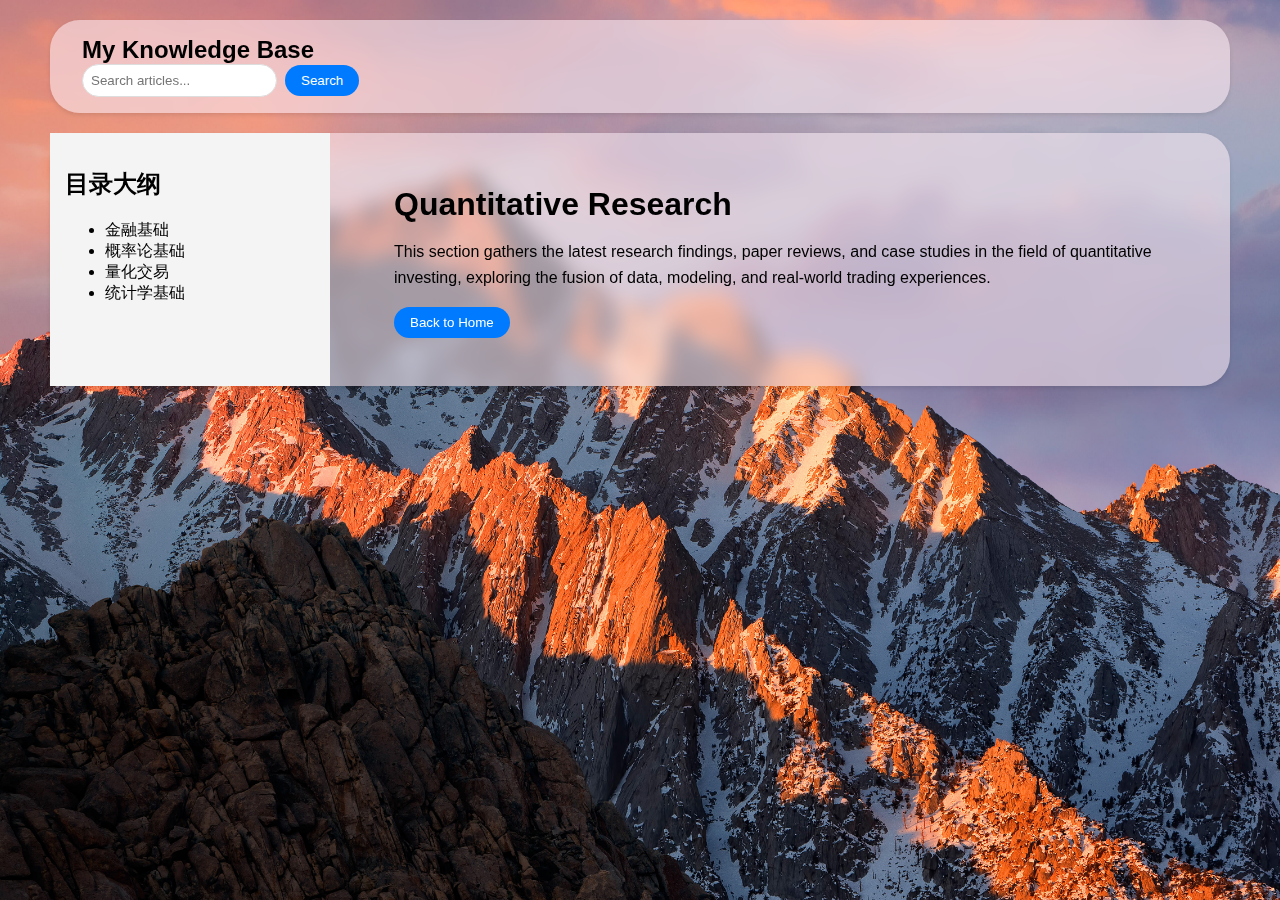
<file: research.html>
<!DOCTYPE html>
<html lang="en">

<head>
    <meta charset="UTF-8">
    <meta name="viewport" content="width=device-width, initial-scale=1.0">
    <title>Quantitative Research - Quantitative Investment Knowledge Base</title>
    <link rel="stylesheet" href="style.css">
</head>

<body>
    <nav class="navbar">
        <div class="nav-title"><i class="fas fa-book"></i> My Knowledge Base</div>
        <div class="search-box">
            <input type="text" placeholder="Search articles...">
            <button><i class="fas fa-search"></i> Search</button>
        </div>
    </nav>
    <div class="container">
        <!-- 新增左侧目录侧边栏 -->
        <aside class="sidebar">
            <h2>目录大纲</h2>
            <ul>
                <li>金融基础</li>
                <li>概率论基础</li>
                <li>量化交易</li>
                <li>统计学基础</li>
            </ul>
        </aside>
        <main class="content">
            <article class="article">
                <h1>Quantitative Research</h1>
                <p>This section gathers the latest research findings, paper reviews, and case studies in the field of
                    quantitative investing, exploring the fusion of data, modeling, and real-world trading experiences.
                </p>
                <button class="back-button" onclick="window.location.href='home.html'"><i class="fas fa-arrow-left"></i>
                    Back to Home</button>
            </article>
        </main>
    </div>
    <script src="script.js"></script>
</body>

</html>
</file>
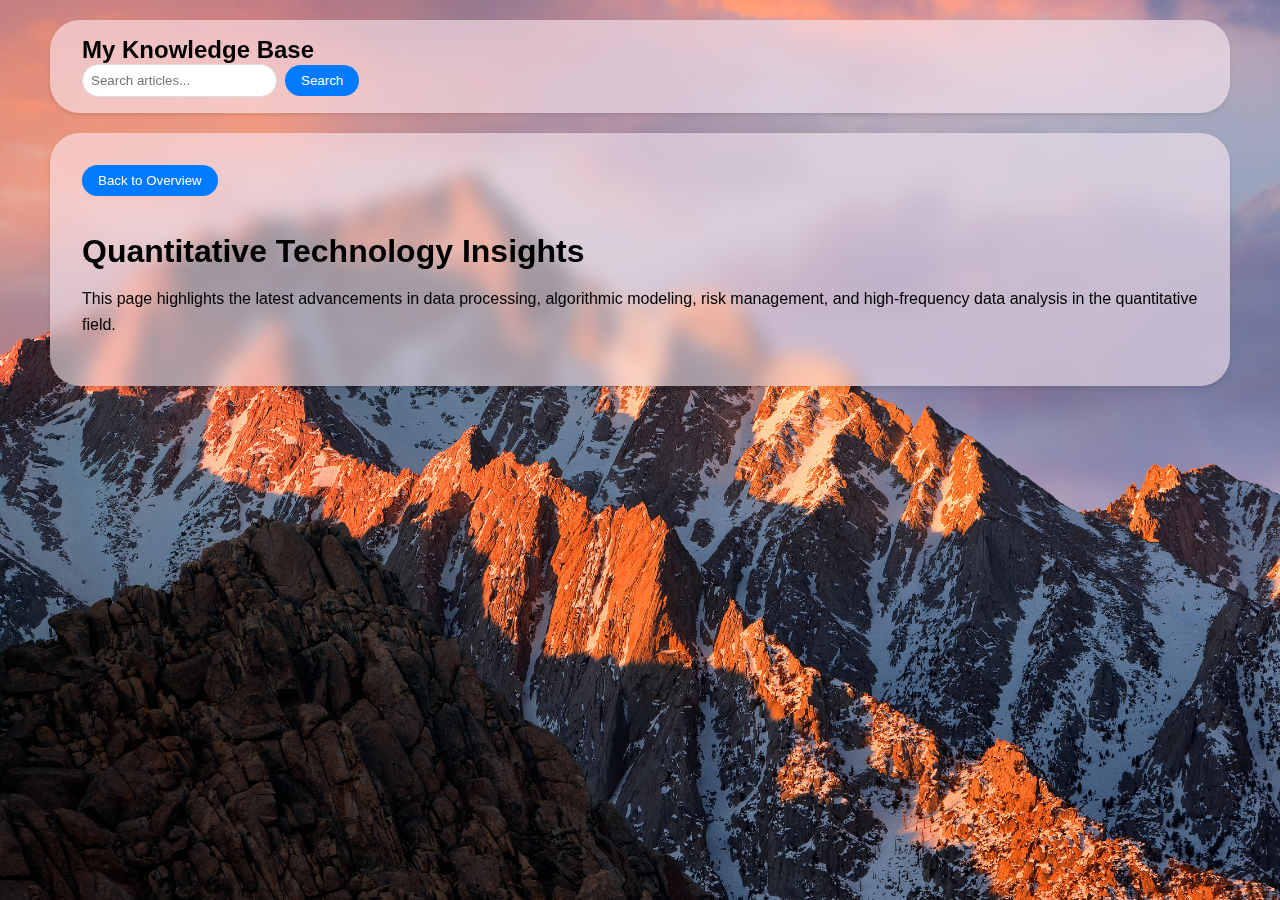
<file: tech.html>
<!DOCTYPE html>
<html lang="en">

<head>
    <meta charset="UTF-8">
    <meta name="viewport" content="width=device-width, initial-scale=1.0">
    <title>Quantitative Technology Insights - Quantitative Investment Knowledge Base</title>
    <link rel="stylesheet" href="style.css">
</head>

<body>
    <nav class="navbar">
        <div class="nav-title"><i class="fas fa-book"></i> My Knowledge Base</div>
        <div class="search-box">
            <input type="text" placeholder="Search articles...">
            <button><i class="fas fa-search"></i> Search</button>
        </div>
    </nav>

    <div class="container">
        <main class="content">
            <button class="back-button" onclick="window.location.href='index.html'"><i class="fas fa-arrow-left"></i>
                Back to Overview</button>
            <article class="article">
                <h1>Quantitative Technology Insights</h1>
                <p>This page highlights the latest advancements in data processing, algorithmic modeling, risk
                    management, and high-frequency data analysis in the quantitative field.</p>
            </article>
        </main>
    </div>

    <script src="script.js"></script>
</body>

</html>
</file>
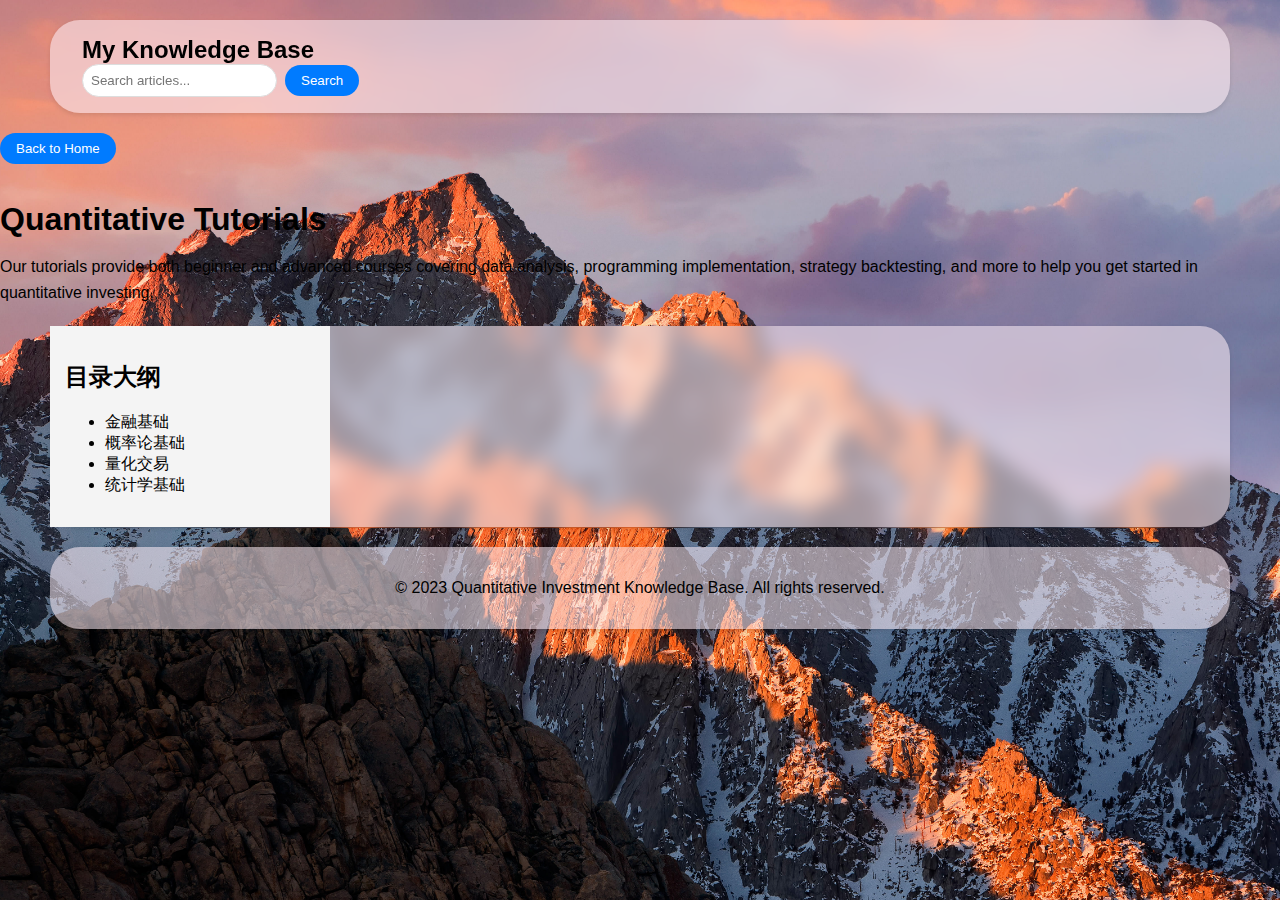
<file: tutorials.html>
<!DOCTYPE html>
<html lang="en">

<head>
    <meta charset="UTF-8">
    <meta name="viewport" content="width=device-width, initial-scale=1.0">
    <title>Quantitative Tutorials - Quantitative Investment Knowledge Base</title>
    <link rel="stylesheet" href="style.css">
</head>

<body>
    <nav class="navbar">
        <div class="nav-title"><i class="fas fa-book"></i> My Knowledge Base</div>
        <div class="search-box">
            <input type="text" placeholder="Search articles...">
            <button><i class="fas fa-search"></i> Search</button>
        </div>
    </nav>
    <button class="back-button" onclick="window.location.href='home.html'"><i class="fas fa-arrow-left"></i> Back to
        Home</button>
    <article class="article">
        <h1>Quantitative Tutorials</h1>
        <p>Our tutorials provide both beginner and advanced courses covering data analysis, programming implementation,
            strategy backtesting, and more to help you get started in quantitative investing.</p>
        <div class="container">
            <!-- 新增左侧目录侧边栏 -->
            <aside class="sidebar">
                <h2>目录大纲</h2>
                <ul>
                    <li>金融基础</li>
                    <li>概率论基础</li>
                    <li>量化交易</li>
                    <li>统计学基础</li>
                </ul>
            </aside>
            <main class="content">
                <!-- ...existing教程相关内容... -->
            </main>
        </div>
    </article>
    <footer class="footer">
        <p>&copy; 2023 Quantitative Investment Knowledge Base. All rights reserved.</p>
    </footer>
    <script src="main.js"></script>
</body>

</html>
</file>
<file: style.css>
/* 更新 html 背景设置：保持固定，并根据设备尺寸显示不同部分 */
html {
    background: url('background.jpg') no-repeat center center fixed;
    background-size: cover;
    overscroll-behavior: contain;
}

/* 保持 body 背景透明 */
body {
    font-family: 'Arial', sans-serif;
    margin: 0;
    padding: 0;
    position: relative;
    background-color: transparent;
}

/* 禁用重复的伪元素背景 */
body::before {
    display: none;
}

/* 修改导航栏和容器背景为高不透明毛玻璃效果 */
.navbar,
.container {
    background-color: rgba(254, 238, 246, 0.56);
    /* 提高不透明度 */
    box-shadow: 0 2px 4px rgba(0, 0, 0, 0.1);
    border-radius: 30px;
    backdrop-filter: blur(10px);
    animation: fadeInUp 0.8s ease-out;
    margin: 20px 50px;
    transition: all 0.6s ease;
}

.navbar {
    display: flex;
    flex-direction: column;
    align-items: stretch;
    padding: 1rem 2rem;
    /* 顶部和左右留出间距 */
}

.nav-top {
    display: flex;
    justify-content: space-between;
    align-items: center;
}

.nav-categories {
    display: flex;
    justify-content: space-around;
    margin-top: 10px;
    padding-top: 10px;
    border-top: 1px solid rgba(0, 0, 0, 0.1);
}

.nav-categories a {
    text-decoration: none;
    color: #007bff;
    padding: 0.5rem 1rem;
    border-radius: 8px;
    transition: background-color 0.3s;
}

.nav-categories a:hover {
    background-color: rgba(0, 123, 255, 0.1);
    transform: scale(1.05);
    transition: transform 0.3s ease;
}

.nav-title {
    font-size: 1.5rem;
    font-weight: bold;
}

.search-box {
    display: flex;
    align-items: center;
}

.search-box input {
    padding: 0.5rem;
    border: 1px solid #ddd;
    border-radius: 30px;
    /* 圆润效果 */
    margin-right: 0.5rem;
}

.search-box button {
    padding: 0.5rem 1rem;
    border: none;
    background-color: #007bff;
    color: #fff;
    border-radius: 30px;
    /* 圆润效果 */
    cursor: pointer;
}

.search-box button:hover {
    transform: scale(1.05);
    transition: transform 0.3s ease;
}

.container {
    display: flex;
    margin: 20px 50px;
    /* 与导航栏左右保持一致 */
    /* 半透明背景 */
    border-radius: 30px;
    /* 更圆润 */
    box-shadow: 0 2px 4px rgba(0, 0, 0, 0.1);
    backdrop-filter: blur(10px);
    /* 毛玻璃效果 */
    animation: fadeInUp 0.8s ease-out;
    transition: all 0.6s ease;
}

.sidebar {
    width: 250px;
    padding: 15px;
    background-color: #f4f4f4;
    margin-right: 2rem;
}

.content {
    flex: 1;
    padding: 15px;
}

.sidebar h3 {
    font-size: 1.2rem;
    margin-bottom: 1rem;
}

.category-list {
    list-style: none;
    padding: 0;
}

.category-list li {
    margin-bottom: 0.5rem;
}

.category-list a {
    text-decoration: none;
    color: #007bff;
}

.content {
    flex: 1;
    padding: 2rem;
}

.article h1 {
    font-size: 2rem;
    margin-bottom: 1rem;
}

.article p {
    font-size: 1rem;
    line-height: 1.6;
}

.article {
    animation: fadeInUp 0.8s ease-out;
}

.back-button {
    display: inline-block;
    margin-bottom: 1rem;
    padding: 0.5rem 1rem;
    border: none;
    background-color: #007bff;
    color: #fff;
    border-radius: 30px;
    /* 增加圆角 */
    cursor: pointer;
}

.back-button:hover {
    transform: scale(1.05);
    transition: transform 0.3s ease;
}

/* 新增全局动画 */
@keyframes fadeInUp {
    from {
        opacity: 0;
        transform: translateY(20px);
    }

    to {
        opacity: 1;
        transform: translateY(0);
    }
}

/* 新增页脚样式 */
.footer {
    text-align: center;
    padding: 1rem;
    background-color: rgba(254, 238, 246, 0.56);
    margin: 20px 50px;
    border-radius: 30px;
    box-shadow: 0 2px 4px rgba(0, 0, 0, 0.1);
    transition: all 0.6s ease;
}

/* 新增响应式设计，但不改变 background-attachment 固定属性 */
@media (max-width: 768px) {
    html {
        /* 小屏下只显示部分背景，仍固定 */
        background: url('background.jpg') no-repeat center center fixed;
        background-size: cover;
    }

    .navbar,
    .container,
    .footer {
        margin: 10px;
        border-radius: 8px;
    }

    .navbar {
        flex-direction: column;
        padding: 0.5rem 1rem;
    }

    .nav-categories {
        flex-direction: column;
        align-items: center;
        gap: 10px;
    }

    .container {
        flex-direction: column;
        margin: 10px;
    }

    .sidebar {
        width: 100%;
        margin: 0 0 10px 0;
        padding: 10px;
    }

    .content {
        padding: 10px;
    }
}

/* 新增大屏幕适配，避免大屏时壁纸重复 */
@media (min-width: 1200px) {
    html {
        /* 大屏下同样固定背景 */
        background: url('background.jpg') no-repeat center center fixed;
        background-size: cover;
        background-position: center;
    }

    body::before {
        display: none;
    }
}
</file>
